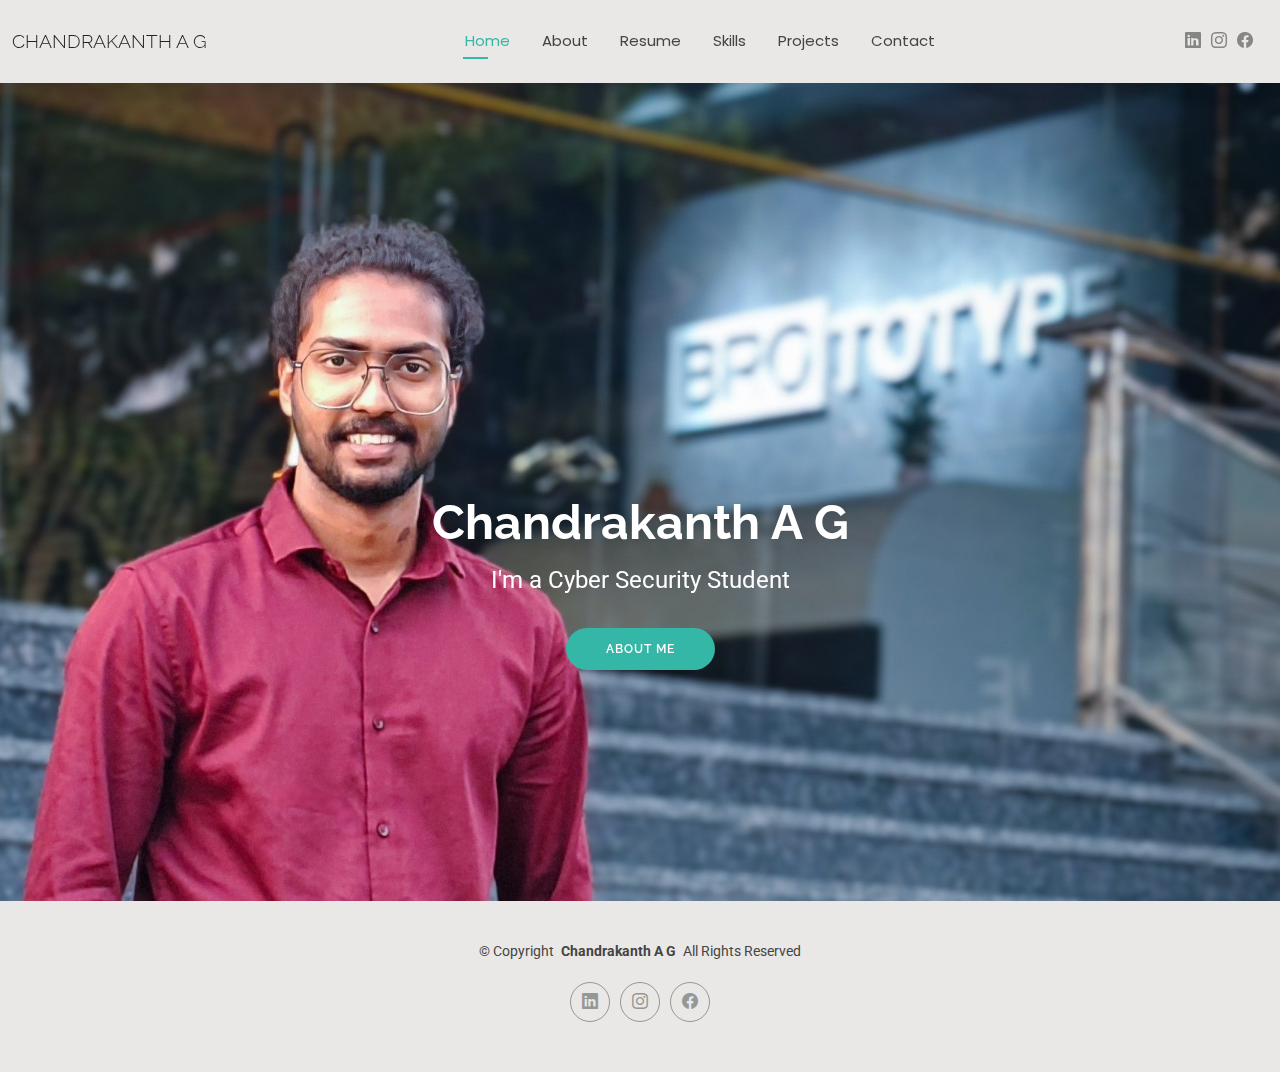
<file: index.html>
<!DOCTYPE html>
<html lang="en">

<head>
  <meta charset="utf-8">
  <meta content="width=device-width, initial-scale=1.0" name="viewport">
  <title>Chandrakanth A G</title>
  <meta name="description" content="">
  <meta name="keywords" content="">

  <!-- Favicons -->
  <link href="assets/img/favicon.png" rel="icon">
  <link href="assets/img/apple-touch-icon.png" rel="apple-touch-icon">

  <!-- Fonts -->
  <link href="https://fonts.googleapis.com" rel="preconnect">
  <link href="https://fonts.gstatic.com" rel="preconnect" crossorigin>
  <link href="https://fonts.googleapis.com/css2?family=Roboto:ital,wght@0,100;0,300;0,400;0,500;0,700;0,900;1,100;1,300;1,400;1,500;1,700;1,900&family=Poppins:ital,wght@0,100;0,200;0,300;0,400;0,500;0,600;0,700;0,800;0,900;1,100;1,200;1,300;1,400;1,500;1,600;1,700;1,800;1,900&family=Raleway:ital,wght@0,100;0,200;0,300;0,400;0,500;0,600;0,700;0,800;0,900;1,100;1,200;1,300;1,400;1,500;1,600;1,700;1,800;1,900&display=swap" rel="stylesheet">

  <!-- Vendor CSS Files -->
  <link href="assets/vendor/bootstrap/css/bootstrap.min.css" rel="stylesheet">
  <link href="assets/vendor/bootstrap-icons/bootstrap-icons.css" rel="stylesheet">
  <link href="assets/vendor/aos/aos.css" rel="stylesheet">
  <link href="assets/vendor/swiper/swiper-bundle.min.css" rel="stylesheet">
  <link href="assets/vendor/glightbox/css/glightbox.min.css" rel="stylesheet">

  <!-- Main CSS File -->
  <link href="assets/css/main.css" rel="stylesheet">

</head>

<body class="index-page">

  <header id="header" class="header d-flex align-items-center light-background sticky-top">
    <div class="container-fluid position-relative d-flex align-items-center justify-content-between">

      <a href="index.html" class="logo d-flex align-items-center me-auto me-xl-0">
        <!-- Uncomment the line below if you also wish to use an image logo -->
        <!-- <img src="assets/img/logo.png" alt=""> -->
        <h1 class="sitename">Chandrakanth A G</h1>
      </a>

      <nav id="navmenu" class="navmenu">
        <ul>
          <li><a href="index.html" class="active">Home</a></li>
          <li><a href="about.html">About</a></li>
          <li><a href="resume.html">Resume</a></li>
          <li><a href="Skills.html">Skills</a></li>
          <li><a href="Projects.html">Projects</a></li>         
          <li><a href="contact.html">Contact</a></li>
        </ul>
        <i class="mobile-nav-toggle d-xl-none bi bi-list"></i>
      </nav>

      <div class="header-social-links">
        <!--<a href=""><i class="bi bi-twitter-x"></i></a> -->
        <a href="http://www.linkedin.com/in/chandrakanth-a-g"><i class="bi bi-linkedin"></i></a>
        <a href="https://www.instagram.com/vspec_?igsh=YnV3cm5iaHcyaTg2"><i class="bi bi-instagram"></i></a>
        <a href="https://www.facebook.com/profile.php?id=100009277522802"><i class="bi bi-facebook"></i></a>
      </div>

    </div>
  </header>

  <main class="main">

    <!-- Hero Section -->
    <section id="hero" class="hero section">

      <img src="assets/img/Chandrakanth_1.jpg" alt="" data-aos="fade-in">

      <div class="container text-center" data-aos="zoom-out" data-aos-delay="100">
        <div class="row justify-content-center">
          <div class="col-lg-8 Homeface">
            <h2 style="color: white;">Chandrakanth A G</h2>
            <p style="color: white;">I'm a Cyber Security Student</p>
            <a href="about.html" class="btn-get-started">About Me</a>
          </div>
        </div>
      </div>

    </section><!-- /Hero Section -->

  </main>

  <footer id="footer" class="footer light-background">

    <div class="container">
      <div class="copyright text-center ">
        <p>© <span>Copyright</span> <strong class="px-1 sitename">Chandrakanth A G</strong> <span>All Rights Reserved<br></span></p>
      </div>
      <div class="social-links d-flex justify-content-center">
        <!--<a href=""><i class="bi bi-twitter-x"></i></a> -->
        <a href="http://www.linkedin.com/in/chandrakanth-a-g"><i class="bi bi-linkedin"></i></a>
        <a href="https://www.instagram.com/vspec_?igsh=YnV3cm5iaHcyaTg2"><i class="bi bi-instagram"></i></a>
        <a href="https://www.facebook.com/profile.php?id=100009277522802"><i class="bi bi-facebook"></i></a>
      </div>
      <div class="credits">
      </div>
    </div>

  </footer>

  <!-- Scroll Top -->
  <a href="#" id="scroll-top" class="scroll-top d-flex align-items-center justify-content-center"><i class="bi bi-arrow-up-short"></i></a>

  <!-- Preloader -->
  <div id="preloader"></div>

  <!-- Vendor JS Files -->
  <script src="assets/vendor/bootstrap/js/bootstrap.bundle.min.js"></script>
  <script src="assets/vendor/php-email-form/validate.js"></script>
  <script src="assets/vendor/aos/aos.js"></script>
  <script src="assets/vendor/waypoints/noframework.waypoints.js"></script>
  <script src="assets/vendor/purecounter/purecounter_vanilla.js"></script>
  <script src="assets/vendor/swiper/swiper-bundle.min.js"></script>
  <script src="assets/vendor/glightbox/js/glightbox.min.js"></script>
  <script src="assets/vendor/imagesloaded/imagesloaded.pkgd.min.js"></script>
  <script src="assets/vendor/isotope-layout/isotope.pkgd.min.js"></script>

  <!-- Main JS File -->
  <script src="assets/js/main.js"></script>

</body>

</html>
</file>
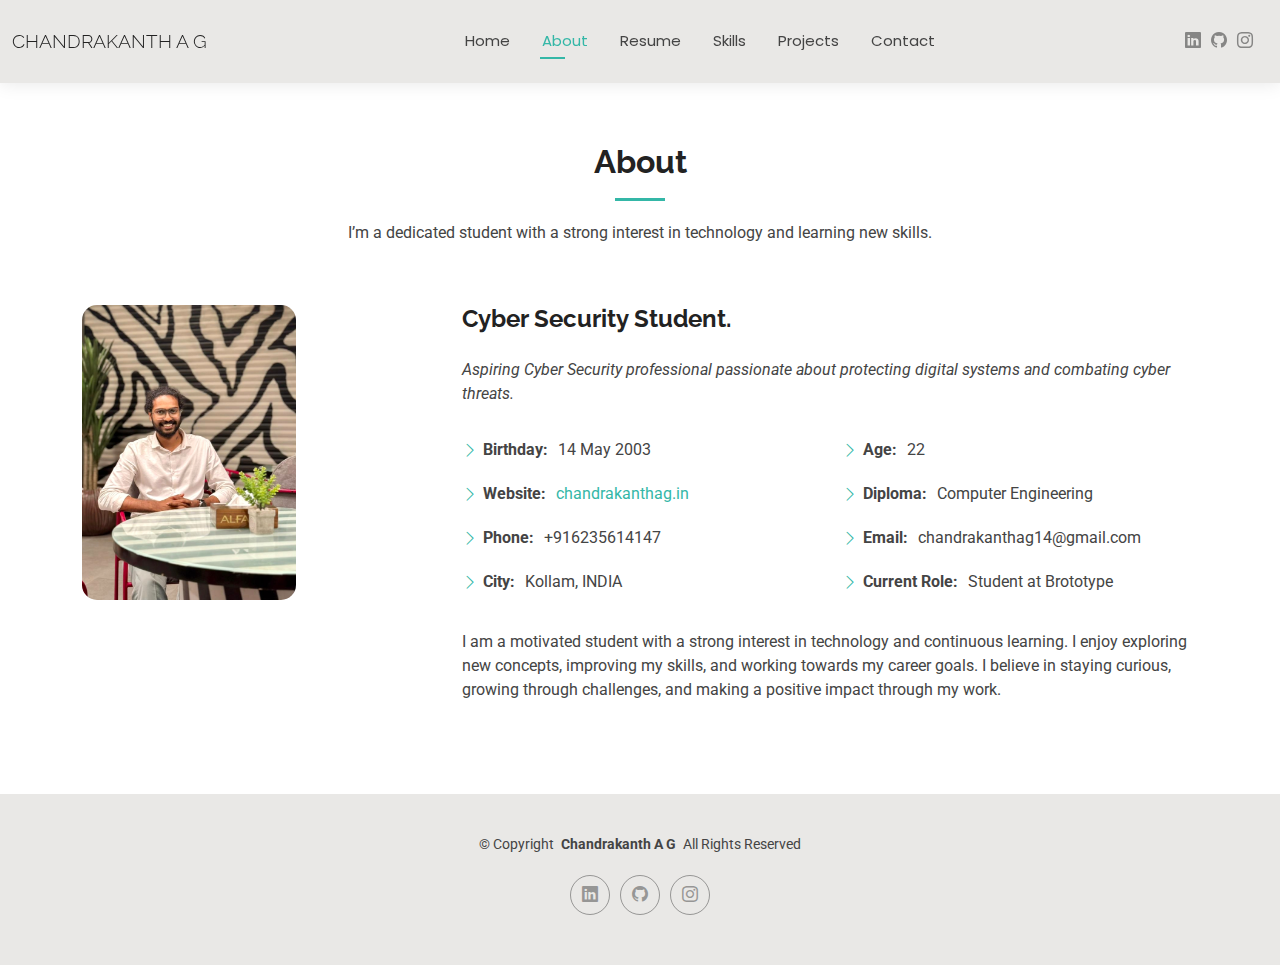
<file: about.html>
<!DOCTYPE html>
<html lang="en">

<head>
  <meta charset="utf-8">
  <meta content="width=device-width, initial-scale=1.0" name="viewport">
  <title>Chandrakanth A G</title>
  <meta name="description" content="">
  <meta name="keywords" content="">

  <!-- Favicons -->
  <link href="assets/img/favicon.png" rel="icon">
  <link href="assets/img/apple-touch-icon.png" rel="apple-touch-icon">

  <!-- Fonts -->
  <link href="https://fonts.googleapis.com" rel="preconnect">
  <link href="https://fonts.gstatic.com" rel="preconnect" crossorigin>
  <link href="https://fonts.googleapis.com/css2?family=Roboto:ital,wght@0,100;0,300;0,400;0,500;0,700;0,900;1,100;1,300;1,400;1,500;1,700;1,900&family=Poppins:ital,wght@0,100;0,200;0,300;0,400;0,500;0,600;0,700;0,800;0,900;1,100;1,200;1,300;1,400;1,500;1,600;1,700;1,800;1,900&family=Raleway:ital,wght@0,100;0,200;0,300;0,400;0,500;0,600;0,700;0,800;0,900;1,100;1,200;1,300;1,400;1,500;1,600;1,700;1,800;1,900&display=swap" rel="stylesheet">

  <!-- Vendor CSS Files -->
  <link href="assets/vendor/bootstrap/css/bootstrap.min.css" rel="stylesheet">
  <link href="assets/vendor/bootstrap-icons/bootstrap-icons.css" rel="stylesheet">
  <link href="assets/vendor/aos/aos.css" rel="stylesheet">
  <link href="assets/vendor/swiper/swiper-bundle.min.css" rel="stylesheet">
  <link href="assets/vendor/glightbox/css/glightbox.min.css" rel="stylesheet">

  <!-- Main CSS File -->
  <link href="assets/css/main.css" rel="stylesheet">

</head>

<body class="about-page">

  <header id="header" class="header d-flex align-items-center light-background sticky-top">
    <div class="container-fluid position-relative d-flex align-items-center justify-content-between">

      <a href="index.html" class="logo d-flex align-items-center me-auto me-xl-0">
        <!-- Uncomment the line below if you also wish to use an image logo -->
        <!-- <img src="assets/img/logo.png" alt=""> -->
        <h1 class="sitename">Chandrakanth A G</h1>
      </a>

      <nav id="navmenu" class="navmenu">
        <ul>
          <li><a href="index.html">Home</a></li>
          <li><a href="about.html" class="active">About</a></li>
          <li><a href="resume.html">Resume</a></li>
          <li><a href="Skills.html">Skills</a></li>
          <li><a href="Projects.html">Projects</a></li>
          
          <li><a href="contact.html">Contact</a></li>
        </ul>
        <i class="mobile-nav-toggle d-xl-none bi bi-list"></i>
      </nav>

      <div class="header-social-links">
       <!--<a href=""><i class="bi bi-twitter-x"></i></a> -->
        <a href="http://www.linkedin.com/in/chandrakanth-a-g"><i class="bi bi-linkedin"></i></a>
        <a href="https://github.com/chandrakanthag"><i class="bi bi-github"></i></a>
        <a href="https://www.instagram.com/vspec_?igsh=YnV3cm5iaHcyaTg2"><i class="bi bi-instagram"></i></a>
        <!--<a href="https://www.facebook.com/profile.php?id=100009277522802"><i class="bi bi-facebook"></i></a> -->
      </div>

    </div>
  </header>

  <main class="main">

    <!-- About Section -->
    <section id="about" class="about section">

      <!-- Section Title -->
      <div class="container section-title" data-aos="fade-up">
        <h2>About</h2>
        <p>I’m a dedicated student with a strong interest in technology and learning new skills.</p>
      </div><!-- End Section Title -->

      <div class="container" data-aos="fade-up" data-aos-delay="100">

        <div class="row gy-4 justify-content-center">
          <div class="col-lg-4">
            <img src="assets/img/Chandrakanth_2.jpg" class="img-fluid" alt="">
          </div>
          <div class="col-lg-8 content">
            <h2>Cyber Security Student.</h2>
            <p class="fst-italic py-3">
              Aspiring Cyber Security professional passionate about protecting digital systems and combating cyber threats.
            </p>
            <div class="row">
              <div class="col-lg-6">
                <ul>
                  <li><i class="bi bi-chevron-right"></i> <strong>Birthday:</strong> <span>14 May 2003</span></li>
                  <li><i class="bi bi-chevron-right"></i> <strong>Website:</strong> <span><a href="https://chandrakanthag.github.io/CHANDRAKANTH-A-G/index.html">chandrakanthag.in</a></span></li>
                  <li><i class="bi bi-chevron-right"></i> <strong>Phone:</strong> <span>+916235614147</span></li>
                  <li><i class="bi bi-chevron-right"></i> <strong>City:</strong> <span>Kollam, INDIA</span></li>
                </ul>
              </div>
              <div class="col-lg-6">
                <ul>
                  <li><i class="bi bi-chevron-right"></i> <strong>Age:</strong> <span>22</span></li>
                  <li><i class="bi bi-chevron-right"></i> <strong>Diploma:</strong> <span>Computer Engineering</span></li>
                  <li><i class="bi bi-chevron-right"></i> <strong>Email:</strong> <span>chandrakanthag14@gmail.com</span></li>
                  <li><i class="bi bi-chevron-right"></i> <strong>Current Role:</strong> <span>Student at Brototype</span></li>   
                </ul>
              </div>
            </div>
            <p class="py-3">
              I am a motivated student with a strong interest in technology and continuous learning. I enjoy exploring new concepts, improving my skills, and working towards my career goals. I believe in staying curious, growing through challenges, and making a positive impact through my work.
            </p>
          </div>
        </div>

      </div>

    </section><!-- /About Section -->

  </main>

  <footer id="footer" class="footer light-background">

    <div class="container">
      <div class="copyright text-center ">
        <p>© <span>Copyright</span> <strong class="px-1 sitename">Chandrakanth A G</strong> <span>All Rights Reserved<br></span></p>
      </div>
      <div class="social-links d-flex justify-content-center">
        <!--<a href=""><i class="bi bi-twitter-x"></i></a> -->
        <a href="http://www.linkedin.com/in/chandrakanth-a-g"><i class="bi bi-linkedin"></i></a>
        <a href="https://github.com/chandrakanthag"><i class="bi bi-github"></i></a>
        <a href="https://www.instagram.com/vspec_?igsh=YnV3cm5iaHcyaTg2"><i class="bi bi-instagram"></i></a>
        <!--<a href="https://www.facebook.com/profile.php?id=100009277522802"><i class="bi bi-facebook"></i></a> -->
      </div>
      <div class="credits">
      </div>
    </div>

  </footer>

  <!-- Scroll Top -->
  <a href="#" id="scroll-top" class="scroll-top d-flex align-items-center justify-content-center"><i class="bi bi-arrow-up-short"></i></a>

  <!-- Preloader -->
  <div id="preloader"></div>

  <!-- Vendor JS Files -->
  <script src="assets/vendor/bootstrap/js/bootstrap.bundle.min.js"></script>
  <script src="assets/vendor/php-email-form/validate.js"></script>
  <script src="assets/vendor/aos/aos.js"></script>
  <script src="assets/vendor/waypoints/noframework.waypoints.js"></script>
  <script src="assets/vendor/purecounter/purecounter_vanilla.js"></script>
  <script src="assets/vendor/swiper/swiper-bundle.min.js"></script>
  <script src="assets/vendor/glightbox/js/glightbox.min.js"></script>
  <script src="assets/vendor/imagesloaded/imagesloaded.pkgd.min.js"></script>
  <script src="assets/vendor/isotope-layout/isotope.pkgd.min.js"></script>

  <!-- Main JS File -->
  <script src="assets/js/main.js"></script>

</body>

</html>
</file>
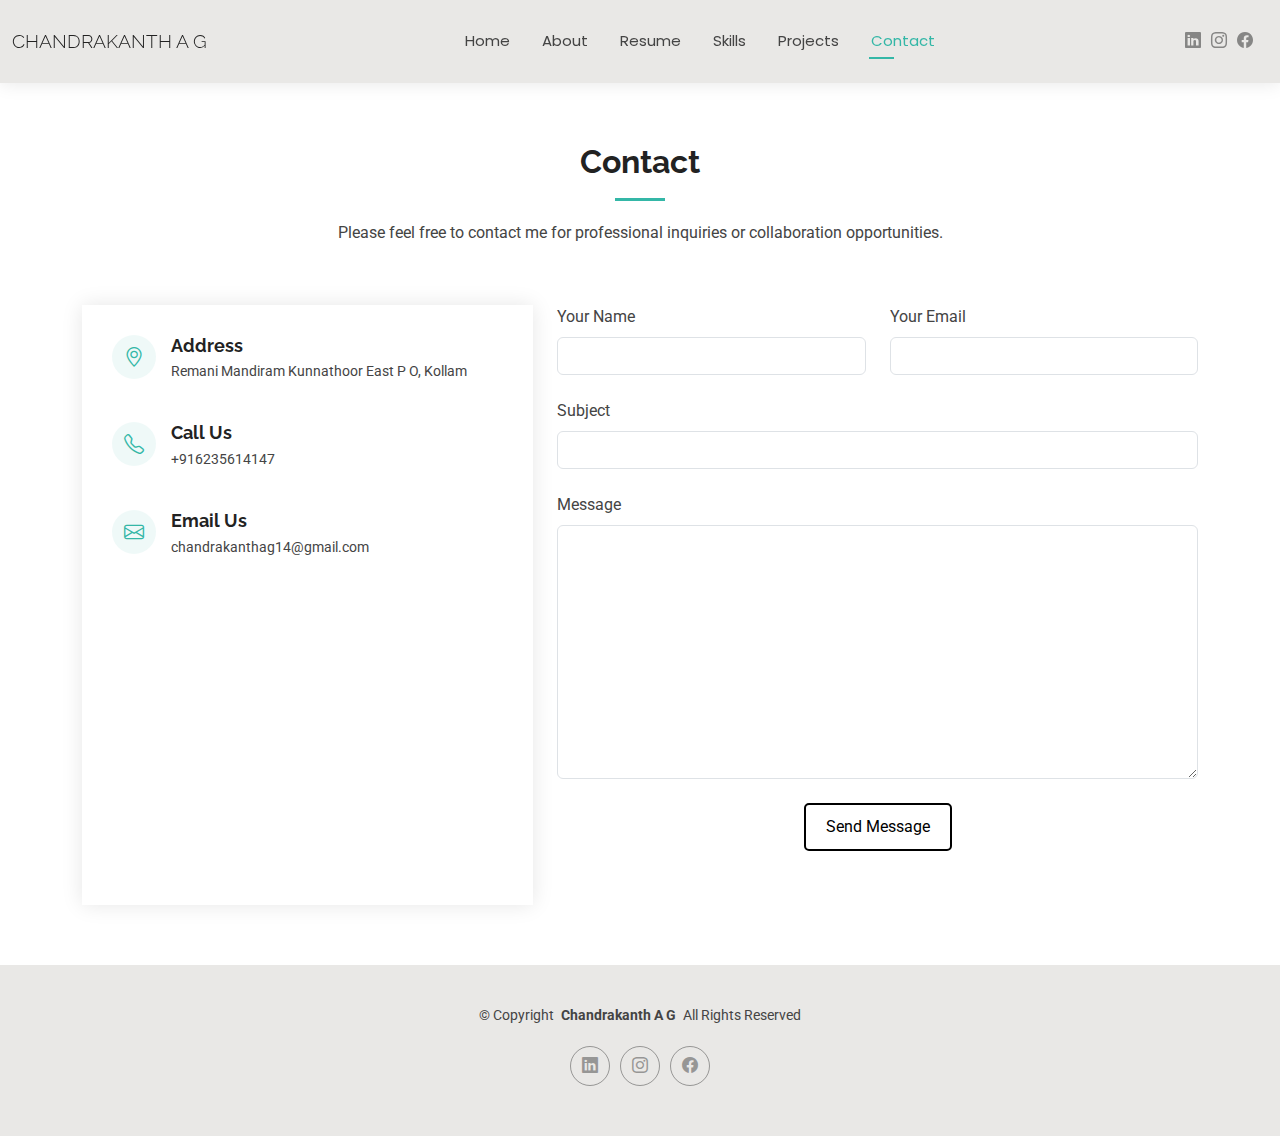
<file: contact.html>
<!DOCTYPE html>
<html lang="en">

<head>
  <meta charset="utf-8">
  <meta content="width=device-width, initial-scale=1.0" name="viewport">
  <title>Chandrakanth A G</title>
  <meta name="description" content="">
  <meta name="keywords" content="">

  <!-- Favicons -->
  <link href="assets/img/favicon.png" rel="icon">
  <link href="assets/img/apple-touch-icon.png" rel="apple-touch-icon">

  <!-- Fonts -->
  <link href="https://fonts.googleapis.com" rel="preconnect">
  <link href="https://fonts.gstatic.com" rel="preconnect" crossorigin>
  <link href="https://fonts.googleapis.com/css2?family=Roboto:ital,wght@0,100;0,300;0,400;0,500;0,700;0,900;1,100;1,300;1,400;1,500;1,700;1,900&family=Poppins:ital,wght@0,100;0,200;0,300;0,400;0,500;0,600;0,700;0,800;0,900;1,100;1,200;1,300;1,400;1,500;1,600;1,700;1,800;1,900&family=Raleway:ital,wght@0,100;0,200;0,300;0,400;0,500;0,600;0,700;0,800;0,900;1,100;1,200;1,300;1,400;1,500;1,600;1,700;1,800;1,900&display=swap" rel="stylesheet">

  <!-- Vendor CSS Files -->
  <link href="assets/vendor/bootstrap/css/bootstrap.min.css" rel="stylesheet">
  <link href="assets/vendor/bootstrap-icons/bootstrap-icons.css" rel="stylesheet">
  <link href="assets/vendor/aos/aos.css" rel="stylesheet">
  <link href="assets/vendor/swiper/swiper-bundle.min.css" rel="stylesheet">
  <link href="assets/vendor/glightbox/css/glightbox.min.css" rel="stylesheet">

  <!-- Main CSS File -->
  <link href="assets/css/main.css" rel="stylesheet">

</head>

<body class="contact-page">

  <header id="header" class="header d-flex align-items-center light-background sticky-top">
    <div class="container-fluid position-relative d-flex align-items-center justify-content-between">

      <a href="index.html" class="logo d-flex align-items-center me-auto me-xl-0">
        <!-- Uncomment the line below if you also wish to use an image logo -->
        <!-- <img src="assets/img/logo.png" alt=""> -->
        <h1 class="sitename">Chandrakanth A G</h1>
      </a>

      <nav id="navmenu" class="navmenu">
        <ul>
          <li><a href="index.html">Home</a></li>
          <li><a href="about.html">About</a></li>
          <li><a href="resume.html">Resume</a></li>
          <li><a href="Skills.html">Skills</a></li>
          <li><a href="Projects.html">Projects</a></li>
          
          <li><a href="contact.html" class="active">Contact</a></li>
        </ul>
        <i class="mobile-nav-toggle d-xl-none bi bi-list"></i>
      </nav>

      <div class="header-social-links">
       <!--<a href=""><i class="bi bi-twitter-x"></i></a> -->
        <a href="http://www.linkedin.com/in/chandrakanth-a-g"><i class="bi bi-linkedin"></i></a>
        <a href="https://www.instagram.com/vspec_?igsh=YnV3cm5iaHcyaTg2"><i class="bi bi-instagram"></i></a>
        <a href="https://www.facebook.com/profile.php?id=100009277522802"><i class="bi bi-facebook"></i></a>
      </div>

    </div>
  </header>

  <main class="main">

    <!-- Contact Section -->
    <section id="contact" class="contact section">

      <!-- Section Title -->
      <div class="container section-title" data-aos="fade-up">
        <h2>Contact</h2>
        <p>Please feel free to contact me for professional inquiries or collaboration opportunities.</p>
      </div><!-- End Section Title -->

      <div class="container" data-aos="fade-up" data-aos-delay="100">

        <div class="row gy-4">

          <div class="col-lg-5">

            <div class="info-wrap">
              <div class="info-item d-flex" data-aos="fade-up" data-aos-delay="200">
                <i class="bi bi-geo-alt flex-shrink-0"></i>
                <div>
                  <h3>Address</h3>
                  <p>Remani Mandiram Kunnathoor East P O, Kollam</p>
                </div>
              </div><!-- End Info Item -->

              <div class="info-item d-flex" data-aos="fade-up" data-aos-delay="300">
                <i class="bi bi-telephone flex-shrink-0"></i>
                <div>
                  <h3>Call Us</h3>
                  <p>+916235614147</p>
                </div>
              </div><!-- End Info Item -->

              <div class="info-item d-flex" data-aos="fade-up" data-aos-delay="400">
                <i class="bi bi-envelope flex-shrink-0"></i>
                <div>
                  <h3>Email Us</h3>
                  <p>chandrakanthag14@gmail.com</p>
                </div>
              </div><!-- End Info Item -->


              <iframe src="https://www.google.com/maps/embed?pb=!1m18!1m12!1m3!1d985.0103539861692!2d76.6710635769297!3d9.059986897624453!2m3!1f0!2f0!3f0!3m2!1i1024!2i768!4f13.1!3m3!1m2!1s0x3b060f006abf737d%3A0x350be62d0cdad773!2sNediyavila%20Junction!5e0!3m2!1sen!2sus!4v1759591556124!5m2!1sen!2sus" frameborder="0" style="border:0; width: 100%; height: 270px;" allowfullscreen="" loading="lazy" referrerpolicy="no-referrer-when-downgrade"></iframe>
            </div>
          </div>

          <div class="col-lg-7">
  <!-- end --><form action="https://formspree.io/f/mrbylqdo" method="POST" data-aos="fade-up" data-aos-delay="200">
  <div class="row gy-4">

    <div class="col-md-6">
      <label for="name-field" class="pb-2">Your Name</label>
      <input type="text" name="name" id="name-field" class="form-control" required pattern=".*\S+.*">
    </div>

    <div class="col-md-6">
      <label for="email-field" class="pb-2">Your Email</label>
      <input type="email" class="form-control" name="email" id="email-field" required="">
    </div>

    <div class="col-md-12">
      <label for="subject-field" class="pb-2">Subject</label>
      <input type="text" class="form-control" name="subject" id="message-field" required="">
    </div>

    <div class="col-md-12">
      <label for="message-field" class="pb-2">Message</label>
      <textarea class="form-control" name="message" rows="10" id="message-field" required=""></textarea>
    </div>

    <div class="col-md-12 text-center">
      <button class="Esent" type="submit">Send Message</button>
    </div>

  </div>
</form>

<!-- end -->  </div><!-- end -->

        </div>

      </div>

    </section><!-- /Contact Section -->

  </main>

  <footer id="footer" class="footer light-background">

    <div class="container">
      <div class="copyright text-center ">
        <p>© <span>Copyright</span> <strong class="px-1 sitename">Chandrakanth A G</strong> <span>All Rights Reserved<br></span></p>
      </div>
      <div class="social-links d-flex justify-content-center">
        <!--<a href=""><i class="bi bi-twitter-x"></i></a> -->
        <a href="http://www.linkedin.com/in/chandrakanth-a-g"><i class="bi bi-linkedin"></i></a>
        <a href="https://www.instagram.com/vspec_?igsh=YnV3cm5iaHcyaTg2"><i class="bi bi-instagram"></i></a>
        <a href="https://www.facebook.com/profile.php?id=100009277522802"><i class="bi bi-facebook"></i></a>
      </div>
      <div class="credits">
      </div>
    </div>

  </footer>

  <!-- Scroll Top -->
  <a href="#" id="scroll-top" class="scroll-top d-flex align-items-center justify-content-center"><i class="bi bi-arrow-up-short"></i></a>

  <!-- Preloader -->
  <div id="preloader"></div>

  <!-- Vendor JS Files -->
  <script src="assets/vendor/bootstrap/js/bootstrap.bundle.min.js"></script>
  <script src="assets/vendor/php-email-form/validate.js"></script>
  <script src="assets/vendor/aos/aos.js"></script>
  <script src="assets/vendor/waypoints/noframework.waypoints.js"></script>
  <script src="assets/vendor/purecounter/purecounter_vanilla.js"></script>
  <script src="assets/vendor/swiper/swiper-bundle.min.js"></script>
  <script src="assets/vendor/glightbox/js/glightbox.min.js"></script>
  <script src="assets/vendor/imagesloaded/imagesloaded.pkgd.min.js"></script>
  <script src="assets/vendor/isotope-layout/isotope.pkgd.min.js"></script>

  <!-- Main JS File -->
  <script src="assets/js/main.js"></script>

</body>

</html>
</file>
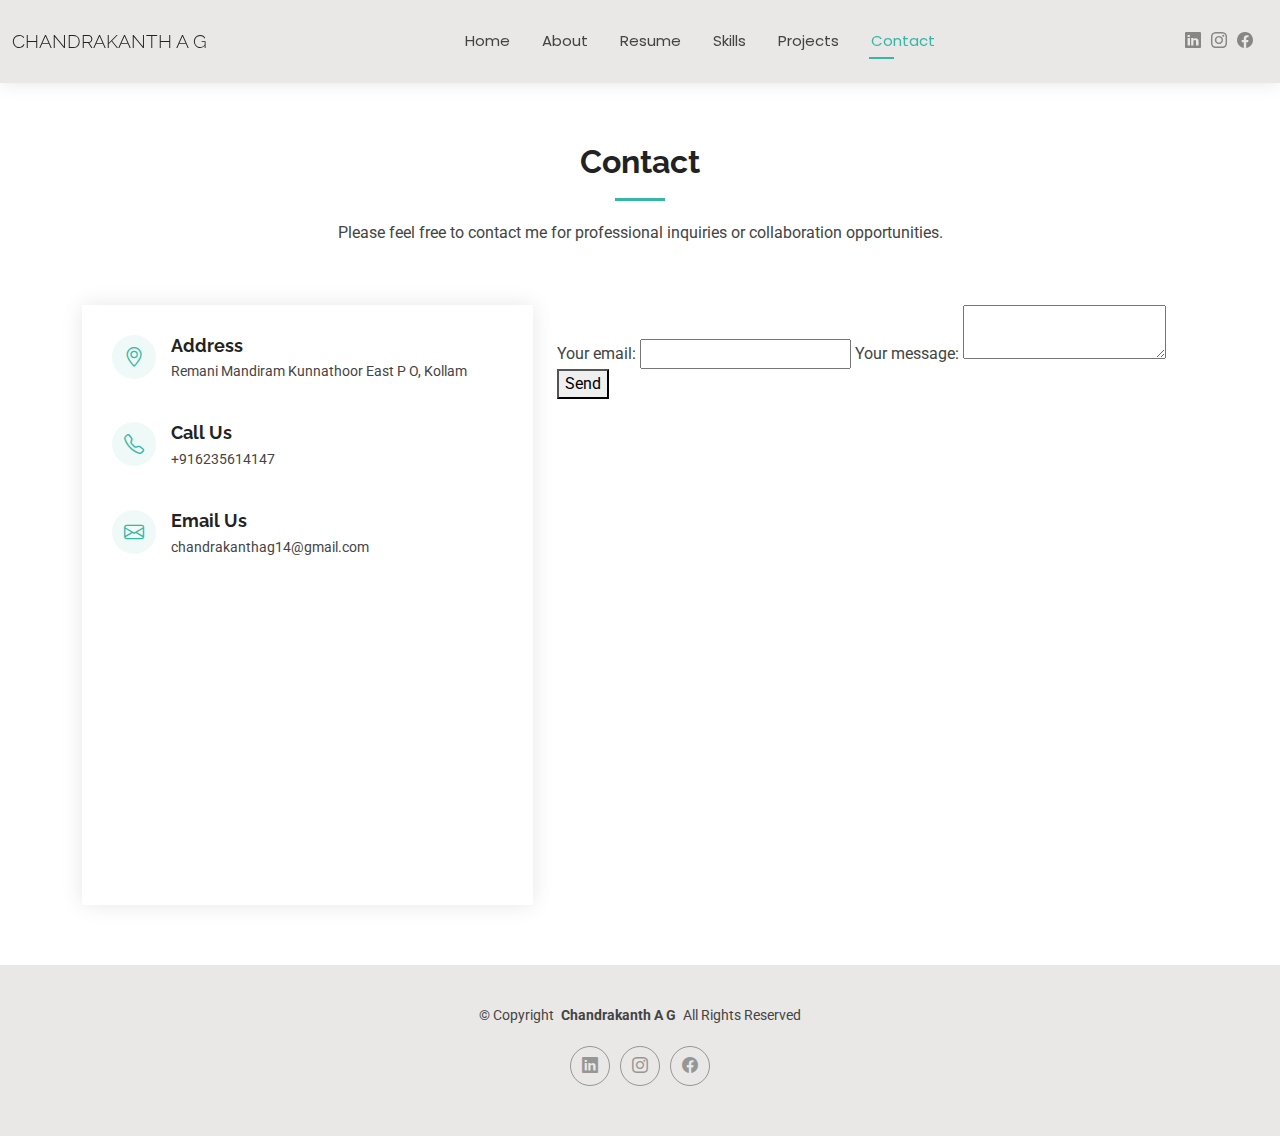
<file: portfolio-detailss.html>
<!DOCTYPE html>
<html lang="en">

<head>
  <meta charset="utf-8">
  <meta content="width=device-width, initial-scale=1.0" name="viewport">
  <title>Chandrakanth A G</title>
  <meta name="description" content="">
  <meta name="keywords" content="">

  <!-- Favicons -->
  <link href="assets/img/favicon.png" rel="icon">
  <link href="assets/img/apple-touch-icon.png" rel="apple-touch-icon">

  <!-- Fonts -->
  <link href="https://fonts.googleapis.com" rel="preconnect">
  <link href="https://fonts.gstatic.com" rel="preconnect" crossorigin>
  <link href="https://fonts.googleapis.com/css2?family=Roboto:ital,wght@0,100;0,300;0,400;0,500;0,700;0,900;1,100;1,300;1,400;1,500;1,700;1,900&family=Poppins:ital,wght@0,100;0,200;0,300;0,400;0,500;0,600;0,700;0,800;0,900;1,100;1,200;1,300;1,400;1,500;1,600;1,700;1,800;1,900&family=Raleway:ital,wght@0,100;0,200;0,300;0,400;0,500;0,600;0,700;0,800;0,900;1,100;1,200;1,300;1,400;1,500;1,600;1,700;1,800;1,900&display=swap" rel="stylesheet">

  <!-- Vendor CSS Files -->
  <link href="assets/vendor/bootstrap/css/bootstrap.min.css" rel="stylesheet">
  <link href="assets/vendor/bootstrap-icons/bootstrap-icons.css" rel="stylesheet">
  <link href="assets/vendor/aos/aos.css" rel="stylesheet">
  <link href="assets/vendor/swiper/swiper-bundle.min.css" rel="stylesheet">
  <link href="assets/vendor/glightbox/css/glightbox.min.css" rel="stylesheet">

  <!-- Main CSS File -->
  <link href="assets/css/main.css" rel="stylesheet">

</head>

<body class="contact-page">

  <header id="header" class="header d-flex align-items-center light-background sticky-top">
    <div class="container-fluid position-relative d-flex align-items-center justify-content-between">

      <a href="index.html" class="logo d-flex align-items-center me-auto me-xl-0">
        <!-- Uncomment the line below if you also wish to use an image logo -->
        <!-- <img src="assets/img/logo.png" alt=""> -->
        <h1 class="sitename">Chandrakanth A G</h1>
      </a>

      <nav id="navmenu" class="navmenu">
        <ul>
          <li><a href="index.html">Home</a></li>
          <li><a href="about.html">About</a></li>
          <li><a href="resume.html">Resume</a></li>
          <li><a href="Skills.html">Skills</a></li>
          <li><a href="Projects.html">Projects</a></li>
          
          <li><a href="contact.html" class="active">Contact</a></li>
        </ul>
        <i class="mobile-nav-toggle d-xl-none bi bi-list"></i>
      </nav>

      <div class="header-social-links">
       <!--<a href=""><i class="bi bi-twitter-x"></i></a> -->
        <a href="http://www.linkedin.com/in/chandrakanth-a-g"><i class="bi bi-linkedin"></i></a>
        <a href="https://www.instagram.com/vspec_?igsh=YnV3cm5iaHcyaTg2"><i class="bi bi-instagram"></i></a>
        <a href="https://www.facebook.com/profile.php?id=100009277522802"><i class="bi bi-facebook"></i></a>
      </div>

    </div>
  </header>

  <main class="main">

    <!-- Contact Section -->
    <section id="contact" class="contact section">

      <!-- Section Title -->
      <div class="container section-title" data-aos="fade-up">
        <h2>Contact</h2>
        <p>Please feel free to contact me for professional inquiries or collaboration opportunities.</p>
      </div><!-- End Section Title -->

      <div class="container" data-aos="fade-up" data-aos-delay="100">

        <div class="row gy-4">

          <div class="col-lg-5">

            <div class="info-wrap">
              <div class="info-item d-flex" data-aos="fade-up" data-aos-delay="200">
                <i class="bi bi-geo-alt flex-shrink-0"></i>
                <div>
                  <h3>Address</h3>
                  <p>Remani Mandiram Kunnathoor East P O, Kollam</p>
                </div>
              </div><!-- End Info Item -->

              <div class="info-item d-flex" data-aos="fade-up" data-aos-delay="300">
                <i class="bi bi-telephone flex-shrink-0"></i>
                <div>
                  <h3>Call Us</h3>
                  <p>+916235614147</p>
                </div>
              </div><!-- End Info Item -->

              <div class="info-item d-flex" data-aos="fade-up" data-aos-delay="400">
                <i class="bi bi-envelope flex-shrink-0"></i>
                <div>
                  <h3>Email Us</h3>
                  <p>chandrakanthag14@gmail.com</p>
                </div>
              </div><!-- End Info Item -->


              <iframe src="https://www.google.com/maps/embed?pb=!1m18!1m12!1m3!1d985.0103539861692!2d76.6710635769297!3d9.059986897624453!2m3!1f0!2f0!3f0!3m2!1i1024!2i768!4f13.1!3m3!1m2!1s0x3b060f006abf737d%3A0x350be62d0cdad773!2sNediyavila%20Junction!5e0!3m2!1sen!2sus!4v1759591556124!5m2!1sen!2sus" frameborder="0" style="border:0; width: 100%; height: 270px;" allowfullscreen="" loading="lazy" referrerpolicy="no-referrer-when-downgrade"></iframe>
            </div>
          </div>

          <div class="col-lg-7">
            <form
  action="https://formspree.io/f/mrbylqdo"
  method="POST"
>
  <label>
    Your email:
    <input type="email" name="email">
  </label>
  <label>
    Your message:
    <textarea name="message"></textarea>
  </label>
  <!-- your other form fields go here -->
  <button type="submit">Send</button>
</form>
          </div><!-- End Contact Form -->

        </div>

      </div>

    </section><!-- /Contact Section -->

  </main>

  <footer id="footer" class="footer light-background">

    <div class="container">
      <div class="copyright text-center ">
        <p>© <span>Copyright</span> <strong class="px-1 sitename">Chandrakanth A G</strong> <span>All Rights Reserved<br></span></p>
      </div>
      <div class="social-links d-flex justify-content-center">
        <!--<a href=""><i class="bi bi-twitter-x"></i></a> -->
        <a href="http://www.linkedin.com/in/chandrakanth-a-g"><i class="bi bi-linkedin"></i></a>
        <a href="https://www.instagram.com/vspec_?igsh=YnV3cm5iaHcyaTg2"><i class="bi bi-instagram"></i></a>
        <a href="https://www.facebook.com/profile.php?id=100009277522802"><i class="bi bi-facebook"></i></a>
      </div>
      <div class="credits">
      </div>
    </div>

  </footer>

  <!-- Scroll Top -->
  <a href="#" id="scroll-top" class="scroll-top d-flex align-items-center justify-content-center"><i class="bi bi-arrow-up-short"></i></a>

  <!-- Preloader -->
  <div id="preloader"></div>

  <!-- Vendor JS Files -->
  <script src="assets/vendor/bootstrap/js/bootstrap.bundle.min.js"></script>
  <script src="assets/vendor/php-email-form/validate.js"></script>
  <script src="assets/vendor/aos/aos.js"></script>
  <script src="assets/vendor/waypoints/noframework.waypoints.js"></script>
  <script src="assets/vendor/purecounter/purecounter_vanilla.js"></script>
  <script src="assets/vendor/swiper/swiper-bundle.min.js"></script>
  <script src="assets/vendor/glightbox/js/glightbox.min.js"></script>
  <script src="assets/vendor/imagesloaded/imagesloaded.pkgd.min.js"></script>
  <script src="assets/vendor/isotope-layout/isotope.pkgd.min.js"></script>

  <!-- Main JS File -->
  <script src="assets/js/main.js"></script>

</body>

</html>
</file>
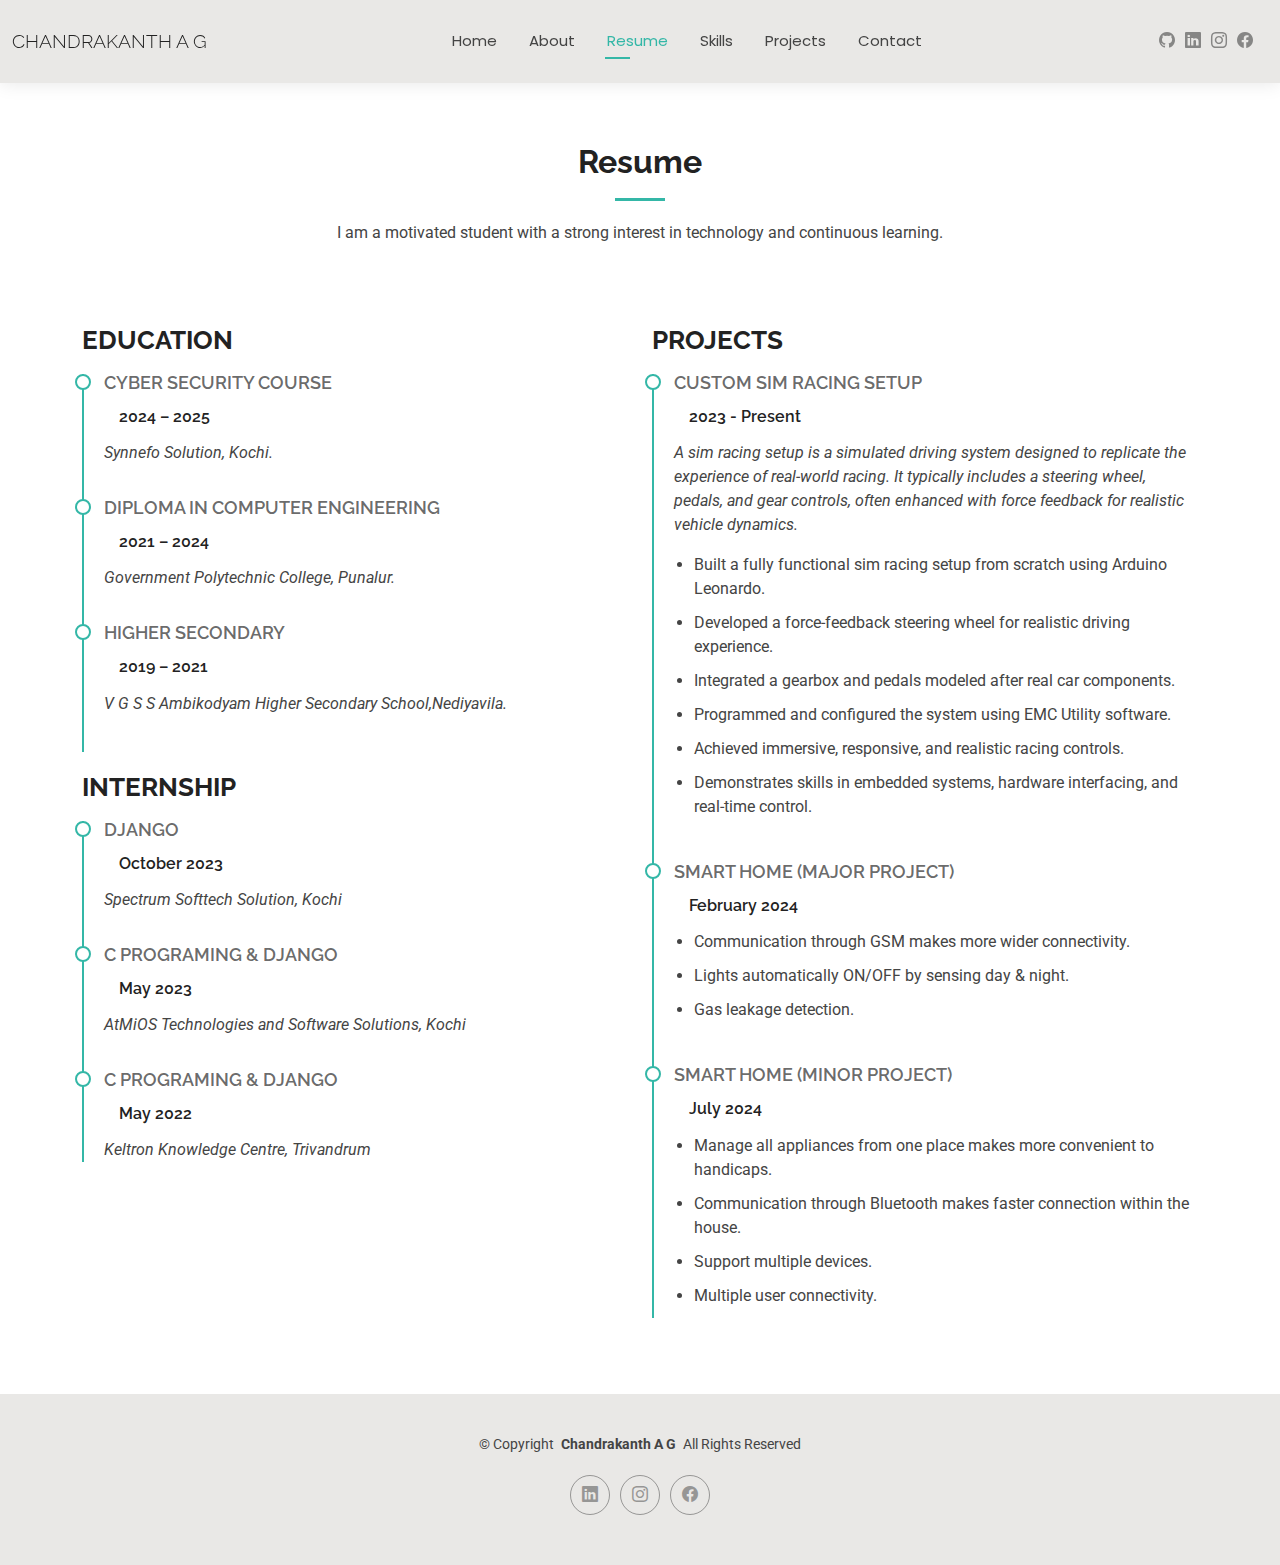
<file: resume.html>
<!DOCTYPE html>
<html lang="en">

<head>
  <meta charset="utf-8">
  <meta content="width=device-width, initial-scale=1.0" name="viewport">
  <title>Chandrakanth A G</title>
  <meta name="description" content="">
  <meta name="keywords" content="">

  <!-- Favicons -->
  <link href="assets/img/favicon.png" rel="icon">
  <link href="assets/img/apple-touch-icon.png" rel="apple-touch-icon">

  <!-- Fonts -->
  <link href="https://fonts.googleapis.com" rel="preconnect">
  <link href="https://fonts.gstatic.com" rel="preconnect" crossorigin>
  <link href="https://fonts.googleapis.com/css2?family=Roboto:ital,wght@0,100;0,300;0,400;0,500;0,700;0,900;1,100;1,300;1,400;1,500;1,700;1,900&family=Poppins:ital,wght@0,100;0,200;0,300;0,400;0,500;0,600;0,700;0,800;0,900;1,100;1,200;1,300;1,400;1,500;1,600;1,700;1,800;1,900&family=Raleway:ital,wght@0,100;0,200;0,300;0,400;0,500;0,600;0,700;0,800;0,900;1,100;1,200;1,300;1,400;1,500;1,600;1,700;1,800;1,900&display=swap" rel="stylesheet">

  <!-- Vendor CSS Files -->
  <link href="assets/vendor/bootstrap/css/bootstrap.min.css" rel="stylesheet">
  <link href="assets/vendor/bootstrap-icons/bootstrap-icons.css" rel="stylesheet">
  <link href="assets/vendor/aos/aos.css" rel="stylesheet">
  <link href="assets/vendor/swiper/swiper-bundle.min.css" rel="stylesheet">
  <link href="assets/vendor/glightbox/css/glightbox.min.css" rel="stylesheet">

  <!-- Main CSS File -->
  <link href="assets/css/main.css" rel="stylesheet">

</head>

<body class="resume-page">

  <header id="header" class="header d-flex align-items-center light-background sticky-top">
    <div class="container-fluid position-relative d-flex align-items-center justify-content-between">

      <a href="index.html" class="logo d-flex align-items-center me-auto me-xl-0">
        <!-- Uncomment the line below if you also wish to use an image logo -->
        <!-- <img src="assets/img/logo.png" alt=""> -->
        <h1 class="sitename">Chandrakanth A G</h1>
      </a>

      <nav id="navmenu" class="navmenu">
        <ul>
          <li><a href="index.html">Home</a></li>
          <li><a href="about.html">About</a></li>
          <li><a href="resume.html" class="active">Resume</a></li>
          <li><a href="Skills.html">Skills</a></li>
          <li><a href="Projects.html">Projects</a></li>
          
          <li><a href="contact.html">Contact</a></li>
        </ul>
        <i class="mobile-nav-toggle d-xl-none bi bi-list"></i>
      </nav>

      <div class="header-social-links">
        <!--<a href=""><i class="bi bi-twitter-x"></i></a> -->
        <a href="https://github.com/chandrakanthag"><i class="bi bi-github"></i></a>
        <a href="http://www.linkedin.com/in/chandrakanth-a-g"><i class="bi bi-linkedin"></i></a>
        <a href="https://www.instagram.com/vspec_?igsh=YnV3cm5iaHcyaTg2"><i class="bi bi-instagram"></i></a>
        <a href="https://www.facebook.com/profile.php?id=100009277522802"><i class="bi bi-facebook"></i></a>
      </div>

    </div>
  </header>

  <main class="main">

    <!-- Resume Section -->
    <section id="resume" class="resume section">

      <!-- Section Title -->
      <div class="container section-title" data-aos="fade-up">
        <h2>Resume</h2>
        <p>I am a motivated student with a strong interest in technology and continuous learning.</p>
      </div><!-- End Section Title -->

      <div class="container">

        <div class="row">

          <div class="col-lg-6" data-aos="fade-up" data-aos-delay="100">
            <h3 class="resume-title">EDUCATION</h3>

            <div class="resume-item">
              <h4>Cyber Security Course</h4>
              <h5>2024 – 2025</h5>
              <p><em>Synnefo Solution, Kochi.</em></p>
            </div><!-- Edn Resume Item -->

            <div class="resume-item">
              <h4>Diploma in Computer Engineering</h4>
              <h5>2021 – 2024</h5>
              <p><em>Government Polytechnic College, Punalur.</em></p>
            </div><!-- Edn Resume Item -->

            <div class="resume-item">
              <h4>Higher Secondary</h4>
              <h5>2019 – 2021</h5>
              <p><em>V G S S Ambikodyam Higher Secondary School,Nediyavila.</em></p>
            </div><!-- Edn Resume Item -->

            <h3 class="resume-title">INTERNSHIP</h3>
            
            <div class="resume-item">
              <h4>Django</h4>
              <h5>October 2023</h5>
              <p><em>Spectrum Softtech Solution, Kochi</em></p>
            </div><!-- Edn Resume Item -->

            <div class="resume-item">
              <h4>C Programing &amp; Django</h4>
              <h5>May 2023</h5>
              <p><em>AtMiOS Technologies and Software Solutions, Kochi</em></p>
            </div><!-- Edn Resume Item -->

             <div class="resume-item">
              <h4>C Programing &amp; Django</h4>
              <h5>May 2022</h5>
              <p><em>Keltron Knowledge Centre, Trivandrum</em></p>
            </div><!-- Edn Resume Item -->

          </div>

          <div class="col-lg-6" data-aos="fade-up" data-aos-delay="200">
            <h3 class="resume-title">PROJECTS</h3>

            <div class="resume-item">
              <h4>Custom Sim Racing Setup</h4>
              <h5>2023 - Present</h5>
              <p><i>A sim racing setup is a simulated driving system designed to replicate the experience of real-world racing. It typically includes a steering wheel, pedals, and gear controls, often enhanced with force feedback for realistic vehicle dynamics.</i></p>
              <ul>
                <li>Built a fully functional sim racing setup from scratch using Arduino Leonardo.</li>
                <li>Developed a force-feedback steering wheel for realistic driving experience.</li>
                <li>Integrated a gearbox and pedals modeled after real car components.</li>
                <li>Programmed and configured the system using EMC Utility software.</li>
                <li>Achieved immersive, responsive, and realistic racing controls.</li>
                <li>Demonstrates skills in embedded systems, hardware interfacing, and real-time control.</li>
              </ul>
            </div><!-- Edn Resume Item -->

            <div class="resume-item">
              <h4>Smart Home (Major Project)</h4>
              <h5>February 2024</h5>
              <ul>
                <li> Communication through GSM makes more wider connectivity. </li>
                <li>Lights automatically ON/OFF by sensing day & night.</li>
                <li>Gas leakage detection.</li>
              </ul>
            </div><!-- Edn Resume Item -->

            <div class="resume-item">
              <h4>Smart Home (Minor Project)</h4>
              <h5>July 2024</h5>
              <ul>
                <li>Manage all appliances from one place makes more convenient to handicaps.</li>
                <li>Communication through Bluetooth makes faster connection within the house.</li>
                <li>Support multiple devices.</li>
                <li>Multiple user connectivity.</li>
              </ul>
            </div><!-- Edn Resume Item -->


          </div>

        </div>

      </div>

    </section><!-- /Resume Section -->

  </main>

  <footer id="footer" class="footer light-background">

    <div class="container">
      <div class="copyright text-center ">
        <p>© <span>Copyright</span> <strong class="px-1 sitename">Chandrakanth A G</strong> <span>All Rights Reserved<br></span></p>
      </div>
      <div class="social-links d-flex justify-content-center">
        <!--<a href=""><i class="bi bi-twitter-x"></i></a> -->
        <a href="http://www.linkedin.com/in/chandrakanth-a-g"><i class="bi bi-linkedin"></i></a>
        <a href="https://www.instagram.com/vspec_?igsh=YnV3cm5iaHcyaTg2"><i class="bi bi-instagram"></i></a>
        <a href="https://www.facebook.com/profile.php?id=100009277522802"><i class="bi bi-facebook"></i></a>
      </div>
      <div class="credits">
      </div>
    </div>

  </footer>

  <!-- Scroll Top -->
  <a href="#" id="scroll-top" class="scroll-top d-flex align-items-center justify-content-center"><i class="bi bi-arrow-up-short"></i></a>

  <!-- Preloader -->
  <div id="preloader"></div>

  <!-- Vendor JS Files -->
  <script src="assets/vendor/bootstrap/js/bootstrap.bundle.min.js"></script>
  <script src="assets/vendor/php-email-form/validate.js"></script>
  <script src="assets/vendor/aos/aos.js"></script>
  <script src="assets/vendor/waypoints/noframework.waypoints.js"></script>
  <script src="assets/vendor/purecounter/purecounter_vanilla.js"></script>
  <script src="assets/vendor/swiper/swiper-bundle.min.js"></script>
  <script src="assets/vendor/glightbox/js/glightbox.min.js"></script>
  <script src="assets/vendor/imagesloaded/imagesloaded.pkgd.min.js"></script>
  <script src="assets/vendor/isotope-layout/isotope.pkgd.min.js"></script>

  <!-- Main JS File -->
  <script src="assets/js/main.js"></script>

</body>

</html>
</file>
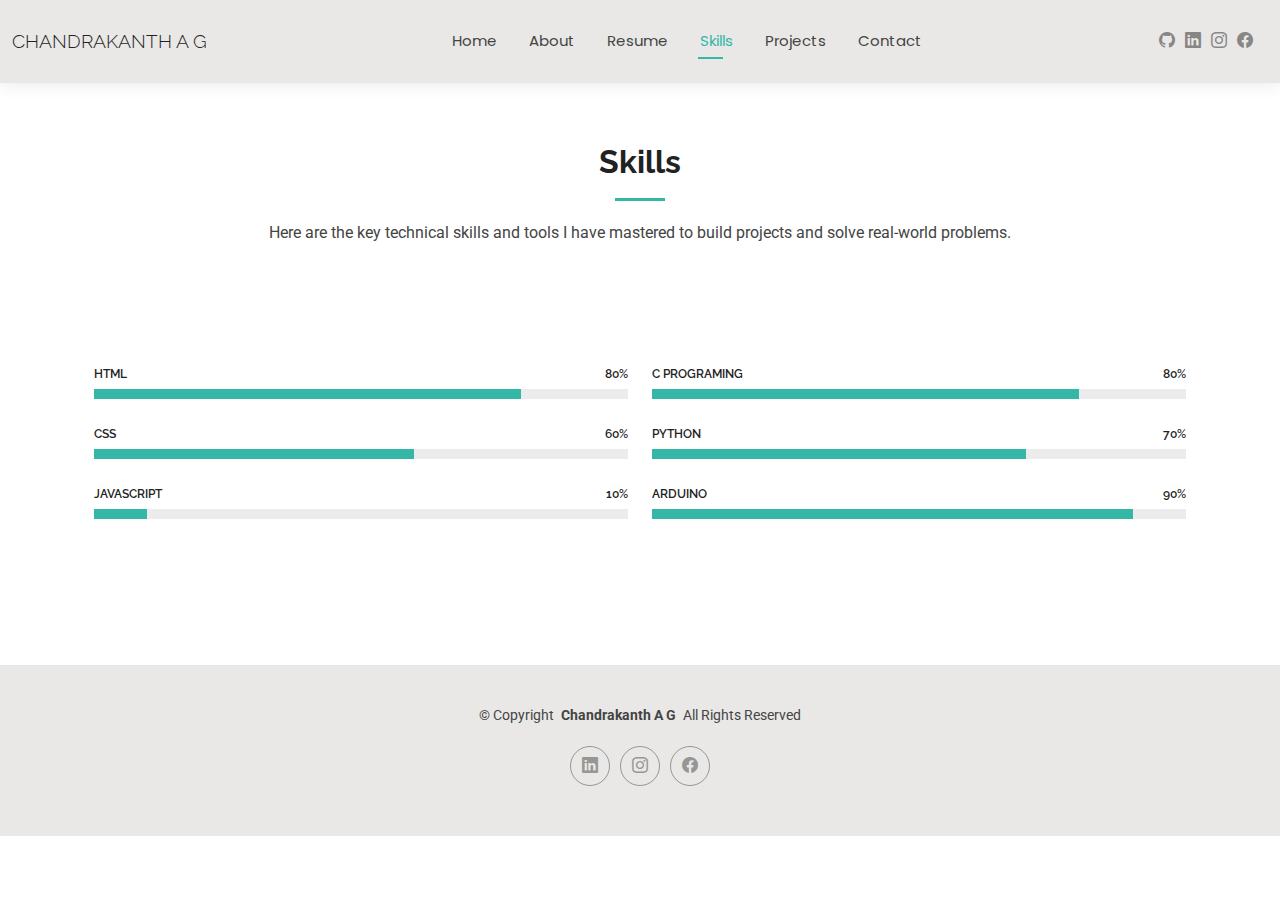
<file: Skills.html>
<!DOCTYPE html>
<html lang="en">

<head>
  <meta charset="utf-8">
  <meta content="width=device-width, initial-scale=1.0" name="viewport">
  <title>Chandrakanth A G</title>
  <meta name="description" content="">
  <meta name="keywords" content="">

  <!-- Favicons -->
  <link href="assets/img/favicon.png" rel="icon">
  <link href="assets/img/apple-touch-icon.png" rel="apple-touch-icon">

  <!-- Fonts -->
  <link href="https://fonts.googleapis.com" rel="preconnect">
  <link href="https://fonts.gstatic.com" rel="preconnect" crossorigin>
  <link href="https://fonts.googleapis.com/css2?family=Roboto:ital,wght@0,100;0,300;0,400;0,500;0,700;0,900;1,100;1,300;1,400;1,500;1,700;1,900&family=Poppins:ital,wght@0,100;0,200;0,300;0,400;0,500;0,600;0,700;0,800;0,900;1,100;1,200;1,300;1,400;1,500;1,600;1,700;1,800;1,900&family=Raleway:ital,wght@0,100;0,200;0,300;0,400;0,500;0,600;0,700;0,800;0,900;1,100;1,200;1,300;1,400;1,500;1,600;1,700;1,800;1,900&display=swap" rel="stylesheet">

  <!-- Vendor CSS Files -->
  <link href="assets/vendor/bootstrap/css/bootstrap.min.css" rel="stylesheet">
  <link href="assets/vendor/bootstrap-icons/bootstrap-icons.css" rel="stylesheet">
  <link href="assets/vendor/aos/aos.css" rel="stylesheet">
  <link href="assets/vendor/swiper/swiper-bundle.min.css" rel="stylesheet">
  <link href="assets/vendor/glightbox/css/glightbox.min.css" rel="stylesheet">

  <!-- Main CSS File -->
  <link href="assets/css/main.css" rel="stylesheet">

</head>

<body class="services-page">

  <header id="header" class="header d-flex align-items-center light-background sticky-top">
    <div class="container-fluid position-relative d-flex align-items-center justify-content-between">

      <a href="index.html" class="logo d-flex align-items-center me-auto me-xl-0">
        <!-- Uncomment the line below if you also wish to use an image logo -->
        <!-- <img src="assets/img/logo.png" alt=""> -->
        <h1 class="sitename">Chandrakanth A G</h1>
      </a>

      <nav id="navmenu" class="navmenu">
        <ul>
          <li><a href="index.html">Home</a></li>
          <li><a href="about.html">About</a></li>
          <li><a href="resume.html">Resume</a></li>
          <li><a href="Skills.html" class="active">Skills</a></li>
          <li><a href="Projects.html">Projects</a></li>
          
          <li><a href="contact.html">Contact</a></li>
        </ul>
        <i class="mobile-nav-toggle d-xl-none bi bi-list"></i>
      </nav>

      <div class="header-social-links">
        <!--<a href=""><i class="bi bi-twitter-x"></i></a> -->
        <a href="https://github.com/chandrakanthag"><i class="bi bi-github"></i></a>
        <a href="http://www.linkedin.com/in/chandrakanth-a-g"><i class="bi bi-linkedin"></i></a>
        <a href="https://www.instagram.com/vspec_?igsh=YnV3cm5iaHcyaTg2"><i class="bi bi-instagram"></i></a>
        <a href="https://www.facebook.com/profile.php?id=100009277522802"><i class="bi bi-facebook"></i></a>
      </div>

    </div>
  </header>

  <main class="main">

    <!-- Services Section -->
    <section id="services" class="services section">

      <!-- Section Title -->
      <div class="container section-title" data-aos="fade-up">
        <h2>Skills</h2>
        <p>Here are the key technical skills and tools I have mastered to build projects and solve real-world problems.</p>
      </div><!-- End Section Title -->

      <div class="container">

    <section id="skills" class="skills section">

      <div class="container" data-aos="fade-up" data-aos-delay="100">

        <div class="row skills-content skills-animation">

          <div class="col-lg-6">

            <div class="progress">
              <span class="skill"><span>HTML</span> <i class="val">80%</i></span>
              <div class="progress-bar-wrap">
                <div class="progress-bar" role="progressbar" aria-valuenow="80" aria-valuemin="0" aria-valuemax="100"></div>
              </div>
            </div><!-- End Skills Item -->

            <div class="progress">
              <span class="skill"><span>CSS</span> <i class="val">60%</i></span>
              <div class="progress-bar-wrap">
                <div class="progress-bar" role="progressbar" aria-valuenow="60" aria-valuemin="0" aria-valuemax="100"></div>
              </div>
            </div><!-- End Skills Item -->

            <div class="progress">
              <span class="skill"><span>JavaScript</span> <i class="val">10%</i></span>
              <div class="progress-bar-wrap">
                <div class="progress-bar" role="progressbar" aria-valuenow="10" aria-valuemin="0" aria-valuemax="100"></div>
              </div>
            </div><!-- End Skills Item -->

          </div>

          <div class="col-lg-6">

            <div class="progress">
              <span class="skill"><span>C Programing</span> <i class="val">80%</i></span>
              <div class="progress-bar-wrap">
                <div class="progress-bar" role="progressbar" aria-valuenow="80" aria-valuemin="0" aria-valuemax="100"></div>
              </div>
            </div><!-- End Skills Item -->

            <div class="progress">
              <span class="skill"><span>Python</span> <i class="val">70%</i></span>
              <div class="progress-bar-wrap">
                <div class="progress-bar" role="progressbar" aria-valuenow="70" aria-valuemin="0" aria-valuemax="100"></div>
              </div>
            </div><!-- End Skills Item -->

            <div class="progress">
              <span class="skill"><span>Arduino</span> <i class="val">90%</i></span>
              <div class="progress-bar-wrap">
                <div class="progress-bar" role="progressbar" aria-valuenow="90" aria-valuemin="0" aria-valuemax="100"></div>
              </div>
            </div><!-- End Skills Item -->

          </div>

        </div>

      </div>

    </section><!-- /Skills Section -->

      </div>

    </section><!-- /Services Section -->

  </main>

  <footer id="footer" class="footer light-background">

    <div class="container">
      <div class="copyright text-center ">
        <p>© <span>Copyright</span> <strong class="px-1 sitename">Chandrakanth A G</strong> <span>All Rights Reserved<br></span></p>
      </div>
      <div class="social-links d-flex justify-content-center">
        <!--<a href=""><i class="bi bi-twitter-x"></i></a> -->
        <a href="http://www.linkedin.com/in/chandrakanth-a-g"><i class="bi bi-linkedin"></i></a>
        <a href="https://www.instagram.com/vspec_?igsh=YnV3cm5iaHcyaTg2"><i class="bi bi-instagram"></i></a>
        <a href="https://www.facebook.com/profile.php?id=100009277522802"><i class="bi bi-facebook"></i></a>
      </div>
      <div class="credits">
      </div>
    </div>

  </footer>

  <!-- Scroll Top -->
  <a href="#" id="scroll-top" class="scroll-top d-flex align-items-center justify-content-center"><i class="bi bi-arrow-up-short"></i></a>

  <!-- Preloader -->
  <div id="preloader"></div>

  <!-- Vendor JS Files -->
  <script src="assets/vendor/bootstrap/js/bootstrap.bundle.min.js"></script>
  <script src="assets/vendor/php-email-form/validate.js"></script>
  <script src="assets/vendor/aos/aos.js"></script>
  <script src="assets/vendor/waypoints/noframework.waypoints.js"></script>
  <script src="assets/vendor/purecounter/purecounter_vanilla.js"></script>
  <script src="assets/vendor/swiper/swiper-bundle.min.js"></script>
  <script src="assets/vendor/glightbox/js/glightbox.min.js"></script>
  <script src="assets/vendor/imagesloaded/imagesloaded.pkgd.min.js"></script>
  <script src="assets/vendor/isotope-layout/isotope.pkgd.min.js"></script>

  <!-- Main JS File -->
  <script src="assets/js/main.js"></script>

</body>

</html>
</file>
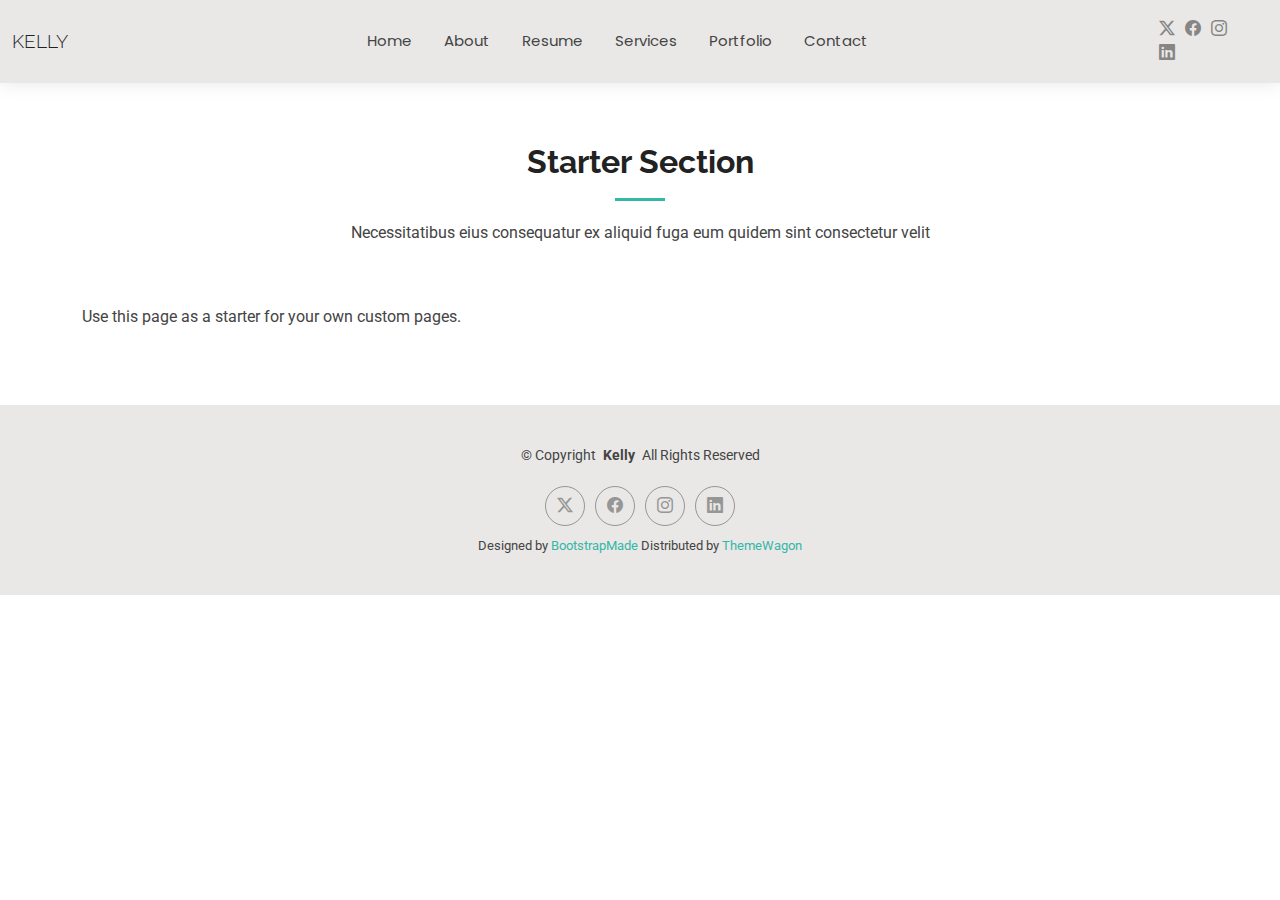
<file: starter-page.html>
<!DOCTYPE html>
<html lang="en">

<head>
  <meta charset="utf-8">
  <meta content="width=device-width, initial-scale=1.0" name="viewport">
  <title>Starter Page - Kelly Bootstrap Template</title>
  <meta name="description" content="">
  <meta name="keywords" content="">

  <!-- Favicons -->
  <link href="assets/img/favicon.png" rel="icon">
  <link href="assets/img/apple-touch-icon.png" rel="apple-touch-icon">

  <!-- Fonts -->
  <link href="https://fonts.googleapis.com" rel="preconnect">
  <link href="https://fonts.gstatic.com" rel="preconnect" crossorigin>
  <link href="https://fonts.googleapis.com/css2?family=Roboto:ital,wght@0,100;0,300;0,400;0,500;0,700;0,900;1,100;1,300;1,400;1,500;1,700;1,900&family=Poppins:ital,wght@0,100;0,200;0,300;0,400;0,500;0,600;0,700;0,800;0,900;1,100;1,200;1,300;1,400;1,500;1,600;1,700;1,800;1,900&family=Raleway:ital,wght@0,100;0,200;0,300;0,400;0,500;0,600;0,700;0,800;0,900;1,100;1,200;1,300;1,400;1,500;1,600;1,700;1,800;1,900&display=swap" rel="stylesheet">

  <!-- Vendor CSS Files -->
  <link href="assets/vendor/bootstrap/css/bootstrap.min.css" rel="stylesheet">
  <link href="assets/vendor/bootstrap-icons/bootstrap-icons.css" rel="stylesheet">
  <link href="assets/vendor/aos/aos.css" rel="stylesheet">
  <link href="assets/vendor/swiper/swiper-bundle.min.css" rel="stylesheet">
  <link href="assets/vendor/glightbox/css/glightbox.min.css" rel="stylesheet">

  <!-- Main CSS File -->
  <link href="assets/css/main.css" rel="stylesheet">

  <!-- =======================================================
  * Template Name: Kelly
  * Template URL: https://bootstrapmade.com/kelly-free-bootstrap-cv-resume-html-template/
  * Updated: Aug 07 2024 with Bootstrap v5.3.3
  * Author: BootstrapMade.com
  * License: https://bootstrapmade.com/license/
  ======================================================== -->
</head>

<body class="starter-page-page">

  <header id="header" class="header d-flex align-items-center light-background sticky-top">
    <div class="container-fluid position-relative d-flex align-items-center justify-content-between">

      <a href="index.html" class="logo d-flex align-items-center me-auto me-xl-0">
        <!-- Uncomment the line below if you also wish to use an image logo -->
        <!-- <img src="assets/img/logo.png" alt=""> -->
        <h1 class="sitename">Kelly</h1>
      </a>

      <nav id="navmenu" class="navmenu">
        <ul>
          <li><a href="index.html">Home</a></li>
          <li><a href="about.html">About</a></li>
          <li><a href="resume.html">Resume</a></li>
          <li><a href="services.html">Services</a></li>
          <li><a href="portfolio.html">Portfolio</a></li>
          
          <li><a href="contact.html">Contact</a></li>
        </ul>
        <i class="mobile-nav-toggle d-xl-none bi bi-list"></i>
      </nav>

      <div class="header-social-links">
        <a href="#" class="twitter"><i class="bi bi-twitter-x"></i></a>
        <a href="#" class="facebook"><i class="bi bi-facebook"></i></a>
        <a href="#" class="instagram"><i class="bi bi-instagram"></i></a>
        <a href="#" class="linkedin"><i class="bi bi-linkedin"></i></a>
      </div>

    </div>
  </header>

  <main class="main">

    <!-- Starter Section Section -->
    <section id="starter-section" class="starter-section section">

      <!-- Section Title -->
      <div class="container section-title" data-aos="fade-up">
        <h2>Starter Section</h2>
        <p>Necessitatibus eius consequatur ex aliquid fuga eum quidem sint consectetur velit</p>
      </div><!-- End Section Title -->

      <div class="container" data-aos="fade-up">
        <p>Use this page as a starter for your own custom pages.</p>
      </div>

    </section><!-- /Starter Section Section -->

  </main>

  <footer id="footer" class="footer light-background">

    <div class="container">
      <div class="copyright text-center ">
        <p>© <span>Copyright</span> <strong class="px-1 sitename">Kelly</strong> <span>All Rights Reserved<br></span></p>
      </div>
      <div class="social-links d-flex justify-content-center">
        <a href=""><i class="bi bi-twitter-x"></i></a>
        <a href=""><i class="bi bi-facebook"></i></a>
        <a href=""><i class="bi bi-instagram"></i></a>
        <a href=""><i class="bi bi-linkedin"></i></a>
      </div>
      <div class="credits">
        <!-- All the links in the footer should remain intact. -->
        <!-- You can delete the links only if you've purchased the pro version. -->
        <!-- Licensing information: https://bootstrapmade.com/license/ -->
        <!-- Purchase the pro version with working PHP/AJAX contact form: [buy-url] -->
        Designed by <a href="https://bootstrapmade.com/">BootstrapMade</a> Distributed by <a href=“https://themewagon.com>ThemeWagon
      </div>
    </div>

  </footer>

  <!-- Scroll Top -->
  <a href="#" id="scroll-top" class="scroll-top d-flex align-items-center justify-content-center"><i class="bi bi-arrow-up-short"></i></a>

  <!-- Preloader -->
  <div id="preloader"></div>

  <!-- Vendor JS Files -->
  <script src="assets/vendor/bootstrap/js/bootstrap.bundle.min.js"></script>
  <script src="assets/vendor/php-email-form/validate.js"></script>
  <script src="assets/vendor/aos/aos.js"></script>
  <script src="assets/vendor/waypoints/noframework.waypoints.js"></script>
  <script src="assets/vendor/purecounter/purecounter_vanilla.js"></script>
  <script src="assets/vendor/swiper/swiper-bundle.min.js"></script>
  <script src="assets/vendor/glightbox/js/glightbox.min.js"></script>
  <script src="assets/vendor/imagesloaded/imagesloaded.pkgd.min.js"></script>
  <script src="assets/vendor/isotope-layout/isotope.pkgd.min.js"></script>

  <!-- Main JS File -->
  <script src="assets/js/main.js"></script>

</body>

</html>
</file>
<file: assets/css/main.css>
/**
* Template Name: Kelly
* Template URL: https://bootstrapmade.com/kelly-free-bootstrap-cv-resume-html-template/
* Updated: Aug 07 2024 with Bootstrap v5.3.3
* Author: BootstrapMade.com
* License: https://bootstrapmade.com/license/
*/

/*--------------------------------------------------------------
# Font & Color Variables
# Help: https://bootstrapmade.com/color-system/
--------------------------------------------------------------*/
/* Fonts */
:root {
  --default-font: "Roboto",  system-ui, -apple-system, "Segoe UI", Roboto, "Helvetica Neue", Arial, "Noto Sans", "Liberation Sans", sans-serif, "Apple Color Emoji", "Segoe UI Emoji", "Segoe UI Symbol", "Noto Color Emoji";
  --heading-font: "Raleway",  sans-serif;
  --nav-font: "Poppins",  sans-serif;
}

/* Global Colors - The following color variables are used throughout the website. Updating them here will change the color scheme of the entire website */
:root { 
  --background-color: #ffffff; /* Background color for the entire website, including individual sections */
  --default-color: #444444; /* Default color used for the majority of the text content across the entire website */
  --heading-color: #222222; /* Color for headings, subheadings and title throughout the website */
  --accent-color: #34b7a7; /* Accent color that represents your brand on the website. It's used for buttons, links, and other elements that need to stand out */
  --surface-color: #ffffff; /* The surface color is used as a background of boxed elements within sections, such as cards, icon boxes, or other elements that require a visual separation from the global background. */
  --contrast-color: #ffffff; /* Contrast color for text, ensuring readability against backgrounds of accent, heading, or default colors. */
}

/* Nav Menu Colors - The following color variables are used specifically for the navigation menu. They are separate from the global colors to allow for more customization options */
:root {
  --nav-color: #444444;  /* The default color of the main navmenu links */
  --nav-hover-color: #34b7a7; /* Applied to main navmenu links when they are hovered over or active */
  --nav-mobile-background-color: #ffffff; /* Used as the background color for mobile navigation menu */
  --nav-dropdown-background-color: #ffffff; /* Used as the background color for dropdown items that appear when hovering over primary navigation items */
  --nav-dropdown-color: #444444; /* Used for navigation links of the dropdown items in the navigation menu. */
  --nav-dropdown-hover-color: #34b7a7; /* Similar to --nav-hover-color, this color is applied to dropdown navigation links when they are hovered over. */
}

/* Color Presets - These classes override global colors when applied to any section or element, providing reuse of the sam color scheme. */

.light-background {
  --background-color: #e9e8e6;
  --surface-color: #ffffff;
}

.dark-background {
  --background-color: #060606;
  --default-color: #ffffff;
  --heading-color: #ffffff;
  --surface-color: #252525;
  --contrast-color: #ffffff;
}

/* Smooth scroll */
:root {
  scroll-behavior: smooth;
}

/*--------------------------------------------------------------
# General Styling & Shared Classes
--------------------------------------------------------------*/
body {
  color: var(--default-color);
  background-color: var(--background-color);
  font-family: var(--default-font);
}

a {
  color: var(--accent-color);
  text-decoration: none;
  transition: 0.3s;
}

a:hover {
  color: color-mix(in srgb, var(--accent-color), transparent 25%);
  text-decoration: none;
}

h1,
h2,
h3,
h4,
h5,
h6 {
  color: var(--heading-color);
  font-family: var(--heading-font);
}

/* PHP Email Form Messages
------------------------------*/
.php-email-form .error-message {
  display: none;
  background: #df1529;
  color: #ffffff;
  text-align: left;
  padding: 15px;
  margin-bottom: 24px;
  font-weight: 600;
}

.php-email-form .sent-message {
  display: none;
  color: #ffffff;
  background: #059652;
  text-align: center;
  padding: 15px;
  margin-bottom: 24px;
  font-weight: 600;
}

.php-email-form .loading {
  display: none;
  background: var(--surface-color);
  text-align: center;
  padding: 15px;
  margin-bottom: 24px;
}

.php-email-form .loading:before {
  content: "";
  display: inline-block;
  border-radius: 50%;
  width: 24px;
  height: 24px;
  margin: 0 10px -6px 0;
  border: 3px solid var(--accent-color);
  border-top-color: var(--surface-color);
  animation: php-email-form-loading 1s linear infinite;
}

@keyframes php-email-form-loading {
  0% {
    transform: rotate(0deg);
  }

  100% {
    transform: rotate(360deg);
  }
}

/*--------------------------------------------------------------
# Global Header
--------------------------------------------------------------*/
.header {
  color: var(--default-color);
  background-color: var(--background-color);
  padding: 15px 0;
  transition: all 0.5s;
  z-index: 997;
  box-shadow: 0px 0 18px rgba(0, 0, 0, 0.1);
}

.header .logo {
  line-height: 1;
}

.header .logo img {
  max-height: 36px;
  margin-right: 8px;
}

.header .logo h1 {
  font-size: 19px;
  margin: 0;
  font-weight: 300;
  text-transform: uppercase;
  color: var(--heading-color);
}

.header .header-social-links {
  padding-right: 15px;
}

.header .header-social-links a {
  color: color-mix(in srgb, var(--default-color), transparent 40%);
  padding-left: 6px;
  display: inline-block;
  transition: 0.3s;
  font-size: 16px;
}

.header .header-social-links a:hover {
  color: var(--accent-color);
}

.header .header-social-links a i {
  line-height: 0px;
}

@media (max-width: 1200px) {
  .header .logo {
    order: 1;
  }

  .header .header-social-links {
    order: 2;
  }

  .header .navmenu {
    order: 3;
  }
}

/*--------------------------------------------------------------
# Navigation Menu
--------------------------------------------------------------*/
/* Desktop Navigation */
@media (min-width: 1200px) {
  .navmenu {
    padding: 0;
  }

  .navmenu ul {
    margin: 0;
    padding: 0;
    display: flex;
    list-style: none;
    align-items: center;
  }

  .navmenu li {
    position: relative;
  }

  .navmenu>ul>li {
    white-space: nowrap;
    padding: 15px 14px;
  }

  .navmenu>ul>li:last-child {
    padding-right: 0;
  }

  .navmenu a,
  .navmenu a:focus {
    color: var(--nav-color);
    font-size: 15px;
    padding: 0 2px;
    font-family: var(--nav-font);
    font-weight: 400;
    display: flex;
    align-items: center;
    justify-content: space-between;
    white-space: nowrap;
    transition: 0.3s;
    position: relative;
  }

  .navmenu a i,
  .navmenu a:focus i {
    font-size: 12px;
    line-height: 0;
    margin-left: 5px;
    transition: 0.3s;
  }

  .navmenu>ul>li>a:before {
    content: "";
    position: absolute;
    height: 2px;
    bottom: -6px;
    left: 0;
    background-color: var(--nav-hover-color);
    visibility: hidden;
    width: 0px;
    transition: all 0.3s ease-in-out 0s;
  }

  .navmenu a:hover:before,
  .navmenu li:hover>a:before,
  .navmenu .active:before {
    visibility: visible;
    width: 25px;
  }

  .navmenu li:hover>a,
  .navmenu .active,
  .navmenu .active:focus {
    color: var(--nav-hover-color);
  }

  .navmenu .dropdown ul {
    margin: 0;
    padding: 10px 0;
    background: var(--nav-dropdown-background-color);
    display: block;
    position: absolute;
    visibility: hidden;
    left: 14px;
    top: 130%;
    opacity: 0;
    transition: 0.3s;
    border-radius: 4px;
    z-index: 99;
    box-shadow: 0px 0px 30px rgba(0, 0, 0, 0.1);
  }

  .navmenu .dropdown ul li {
    min-width: 200px;
  }

  .navmenu .dropdown ul a {
    padding: 10px 20px;
    font-size: 15px;
    text-transform: none;
    color: var(--nav-dropdown-color);
  }

  .navmenu .dropdown ul a i {
    font-size: 12px;
  }

  .navmenu .dropdown ul a:hover,
  .navmenu .dropdown ul .active:hover,
  .navmenu .dropdown ul li:hover>a {
    color: var(--nav-dropdown-hover-color);
  }

  .navmenu .dropdown:hover>ul {
    opacity: 1;
    top: 100%;
    visibility: visible;
  }

  .navmenu .dropdown .dropdown ul {
    top: 0;
    left: -90%;
    visibility: hidden;
  }

  .navmenu .dropdown .dropdown:hover>ul {
    opacity: 1;
    top: 0;
    left: -100%;
    visibility: visible;
  }
}

/* Mobile Navigation */
@media (max-width: 1199px) {
  .mobile-nav-toggle {
    color: var(--nav-color);
    font-size: 28px;
    line-height: 0;
    margin-right: 10px;
    cursor: pointer;
    transition: color 0.3s;
  }

  .navmenu {
    padding: 0;
    z-index: 9997;
  }

  .navmenu ul {
    display: none;
    list-style: none;
    position: absolute;
    inset: 60px 20px 20px 20px;
    padding: 10px 0;
    margin: 0;
    border-radius: 6px;
    background-color: var(--nav-mobile-background-color);
    border: 1px solid color-mix(in srgb, var(--default-color), transparent 90%);
    box-shadow: none;
    overflow-y: auto;
    transition: 0.3s;
    z-index: 9998;
  }

  .navmenu a,
  .navmenu a:focus {
    color: var(--nav-dropdown-color);
    padding: 10px 20px;
    font-family: var(--nav-font);
    font-size: 17px;
    font-weight: 500;
    display: flex;
    align-items: center;
    justify-content: space-between;
    white-space: nowrap;
    transition: 0.3s;
  }

  .navmenu a i,
  .navmenu a:focus i {
    font-size: 12px;
    line-height: 0;
    margin-left: 5px;
    width: 30px;
    height: 30px;
    display: flex;
    align-items: center;
    justify-content: center;
    border-radius: 50%;
    transition: 0.3s;
    background-color: color-mix(in srgb, var(--accent-color), transparent 90%);
  }

  .navmenu a i:hover,
  .navmenu a:focus i:hover {
    background-color: var(--accent-color);
    color: var(--contrast-color);
  }

  .navmenu a:hover,
  .navmenu .active,
  .navmenu .active:focus {
    color: var(--nav-dropdown-hover-color);
  }

  .navmenu .active i,
  .navmenu .active:focus i {
    background-color: var(--accent-color);
    color: var(--contrast-color);
    transform: rotate(180deg);
  }

  .navmenu .dropdown ul {
    position: static;
    display: none;
    z-index: 99;
    padding: 10px 0;
    margin: 10px 20px;
    background-color: var(--nav-dropdown-background-color);
    transition: all 0.5s ease-in-out;
  }

  .navmenu .dropdown ul ul {
    background-color: rgba(33, 37, 41, 0.1);
  }

  .navmenu .dropdown>.dropdown-active {
    display: block;
    background-color: rgba(33, 37, 41, 0.03);
  }

  .mobile-nav-active {
    overflow: hidden;
  }

  .mobile-nav-active .mobile-nav-toggle {
    color: #fff;
    position: absolute;
    font-size: 32px;
    top: 15px;
    right: 15px;
    margin-right: 0;
    z-index: 9999;
  }

  .mobile-nav-active .navmenu {
    position: fixed;
    overflow: hidden;
    inset: 0;
    background: rgba(33, 37, 41, 0.8);
    transition: 0.3s;
  }

  .mobile-nav-active .navmenu>ul {
    display: block;
  }
}

/*--------------------------------------------------------------
# Global Footer
--------------------------------------------------------------*/
.footer {
  color: var(--default-color);
  background-color: var(--background-color);
  font-size: 14px;
  padding: 40px 0;
  position: relative;
}

.footer .copyright p {
  margin-bottom: 0;
}

.footer .social-links {
  margin-top: 20px;
}

.footer .social-links a {
  display: flex;
  align-items: center;
  justify-content: center;
  width: 40px;
  height: 40px;
  border-radius: 50%;
  border: 1px solid color-mix(in srgb, var(--default-color), transparent 50%);
  font-size: 16px;
  color: color-mix(in srgb, var(--default-color), transparent 50%);
  margin: 0 5px;
  transition: 0.3s;
}

.footer .social-links a:hover {
  color: var(--accent-color);
  border-color: var(--accent-color);
}

.footer .credits {
  margin-top: 10px;
  font-size: 13px;
  text-align: center;
}

/*--------------------------------------------------------------
# Preloader
--------------------------------------------------------------*/
#preloader {
  position: fixed;
  inset: 0;
  z-index: 9999;
  overflow: hidden;
  background-color: var(--background-color);
  transition: all 0.6s ease-out;
  width: 100%;
  height: 100vh;
}

#preloader:before,
#preloader:after {
  content: "";
  position: absolute;
  border: 4px solid var(--accent-color);
  border-radius: 50%;
  animation: animate-preloader 2s cubic-bezier(0, 0.2, 0.8, 1) infinite;
}

#preloader:after {
  animation-delay: -0.5s;
}

@keyframes animate-preloader {
  0% {
    width: 10px;
    height: 10px;
    top: calc(50% - 5px);
    left: calc(50% - 5px);
    opacity: 1;
  }

  100% {
    width: 72px;
    height: 72px;
    top: calc(50% - 36px);
    left: calc(50% - 36px);
    opacity: 0;
  }
}

/*--------------------------------------------------------------
# Scroll Top Button
--------------------------------------------------------------*/
.scroll-top {
  position: fixed;
  visibility: hidden;
  opacity: 0;
  right: 15px;
  bottom: -15px;
  z-index: 99999;
  background-color: var(--accent-color);
  width: 44px;
  height: 44px;
  border-radius: 50px;
  transition: all 0.4s;
}

.scroll-top i {
  font-size: 24px;
  color: var(--contrast-color);
  line-height: 0;
}

.scroll-top:hover {
  background-color: color-mix(in srgb, var(--accent-color), transparent 20%);
  color: var(--contrast-color);
}

.scroll-top.active {
  visibility: visible;
  opacity: 1;
  bottom: 15px;
}

/*--------------------------------------------------------------
# Disable aos animation delay on mobile devices
--------------------------------------------------------------*/
@media screen and (max-width: 768px) {
  [data-aos-delay] {
    transition-delay: 0 !important;
  }
}

/*--------------------------------------------------------------
# Global Page Titles & Breadcrumbs
--------------------------------------------------------------*/
.page-title {
  color: var(--default-color);
  background-color: var(--background-color);
  padding: 25px 0;
  position: relative;
  border-bottom: 1px solid color-mix(in srgb, var(--default-color), transparent 85%);
}

.page-title h1 {
  font-size: 24px;
  font-weight: 400;
}

.page-title .breadcrumbs ol {
  display: flex;
  flex-wrap: wrap;
  list-style: none;
  padding: 0;
  margin: 0;
  font-size: 14px;
  font-weight: 400;
}

.page-title .breadcrumbs ol li+li {
  padding-left: 10px;
}

.page-title .breadcrumbs ol li+li::before {
  content: "/";
  display: inline-block;
  padding-right: 10px;
  color: color-mix(in srgb, var(--default-color), transparent 70%);
}

/*--------------------------------------------------------------
# Global Sections
--------------------------------------------------------------*/
section,
.section {
  color: var(--default-color);
  background-color: var(--background-color);
  padding: 60px 0;
  scroll-margin-top: 100px;
  overflow: clip;
}

@media (max-width: 1199px) {

  section,
  .section {
    scroll-margin-top: 66px;
  }
}

/*--------------------------------------------------------------
# Global Section Titles
--------------------------------------------------------------*/
.section-title {
  text-align: center;
  padding-bottom: 60px;
  position: relative;
}

.section-title h2 {
  font-size: 32px;
  font-weight: 700;
  margin-bottom: 20px;
  padding-bottom: 20px;
  position: relative;
}

.section-title h2:after {
  content: "";
  position: absolute;
  display: block;
  width: 50px;
  height: 3px;
  background: var(--accent-color);
  left: 0;
  right: 0;
  bottom: 0;
  margin: auto;
}

.section-title p {
  margin-bottom: 0;
}

/*--------------------------------------------------------------
# Hero Section
--------------------------------------------------------------*/
.hero {
  width: 100%;
  min-height: calc(100vh - 82px);
  position: relative;
  padding: 80px 0;
  display: flex;
  align-items: center;
  justify-content: center;
}

@media (max-width: 1200px) {
  .hero {
    min-height: calc(100vh - 68px);
  }
}

.hero img {
  position: absolute;
  inset: 0;
  display: block;
  width: 100%;
  height: 100%;
  object-fit: cover;
  z-index: 1;
}

.hero .container {
  position: relative;
  z-index: 3;
}

.hero h2 {
  margin: 0;
  font-size: 48px;
  font-weight: 700;
}

.hero p {
  margin: 10px 0 0 0;
  font-size: 24px;
  color: var(--heading-color);
}

.hero .btn-get-started {
  color: var(--contrast-color);
  background: var(--accent-color);
  font-family: var(--heading-font);
  text-transform: uppercase;
  font-weight: 600;
  font-size: 12px;
  letter-spacing: 1px;
  display: inline-block;
  padding: 12px 40px;
  border-radius: 50px;
  transition: 0.5s;
  margin-top: 30px;
}

.hero .btn-get-started:hover {
  background: color-mix(in srgb, var(--accent-color) 90%, white 20%);
}

@media (max-width: 768px) {
  .hero h2 {
    font-size: 32px;
  }

  .hero p {
    font-size: 18px;
  }
}

/*--------------------------------------------------------------
# About Section
--------------------------------------------------------------*/
.about .content h2 {
  font-weight: 700;
  font-size: 24px;
}

.about .content ul {
  list-style: none;
  padding: 0;
}

.about .content ul li {
  margin-bottom: 20px;
  display: flex;
  align-items: center;
}

.about .content ul strong {
  margin-right: 10px;
}

.about .content ul i {
  font-size: 16px;
  margin-right: 5px;
  color: var(--accent-color);
  line-height: 0;
}

/*--------------------------------------------------------------
# Skills Section
--------------------------------------------------------------*/
.skills .progress {
  height: 60px;
  display: block;
  background: none;
  border-radius: 0;
}

.skills .progress .skill {
  color: var(--heading-color);
  padding: 0;
  margin: 0 0 6px 0;
  text-transform: uppercase;
  display: block;
  font-weight: 600;
  font-family: var(--heading-font);
}

.skills .progress .skill .val {
  float: right;
  font-style: normal;
}

.skills .progress-bar-wrap {
  background: color-mix(in srgb, var(--default-color), transparent 90%);
  height: 10px;
}

.skills .progress-bar {
  width: 1px;
  height: 10px;
  transition: 0.9s;
  background-color: var(--accent-color);
}

/*--------------------------------------------------------------
# Stats Section
--------------------------------------------------------------*/
.stats .stats-item {
  padding: 30px;
  width: 100%;
}

.stats .stats-item span {
  color: var(--heading-color);
  font-size: 48px;
  display: block;
  font-weight: 700;
  margin-bottom: 20px;
  padding-bottom: 20px;
  position: relative;
}

.stats .stats-item span:after {
  content: "";
  position: absolute;
  display: block;
  width: 25px;
  height: 3px;
  background: var(--accent-color);
  left: 0;
  right: 0;
  bottom: 0;
  margin: auto;
}

.stats .stats-item p {
  color: color-mix(in srgb, var(--default-color), transparent 40%);
  padding: 0;
  margin: 0;
  font-family: var(--heading-font);
  font-weight: 500;
}

/*--------------------------------------------------------------
# Testimonials Section
--------------------------------------------------------------*/
.testimonials .section-header {
  margin-bottom: 40px;
}

.testimonials .testimonials-carousel,
.testimonials .testimonials-slider {
  overflow: hidden;
}

.testimonials .testimonial-item {
  text-align: center;
}

.testimonials .testimonial-item .testimonial-img {
  width: 120px;
  border-radius: 50%;
  border: 4px solid var(--background-color);
  margin: 0 auto;
}

.testimonials .testimonial-item h3 {
  font-size: 20px;
  font-weight: bold;
  margin: 10px 0 5px 0;
}

.testimonials .testimonial-item h4 {
  font-size: 14px;
  color: color-mix(in srgb, var(--default-color), transparent 40%);
  margin: 0 0 15px 0;
}

.testimonials .testimonial-item .stars {
  margin-bottom: 15px;
}

.testimonials .testimonial-item .stars i {
  color: #ffc107;
  margin: 0 1px;
}

.testimonials .testimonial-item .quote-icon-left,
.testimonials .testimonial-item .quote-icon-right {
  color: color-mix(in srgb, var(--accent-color), transparent 50%);
  font-size: 26px;
  line-height: 0;
}

.testimonials .testimonial-item .quote-icon-left {
  display: inline-block;
  left: -5px;
  position: relative;
}

.testimonials .testimonial-item .quote-icon-right {
  display: inline-block;
  right: -5px;
  position: relative;
  top: 10px;
  transform: scale(-1, -1);
}

.testimonials .testimonial-item p {
  font-style: italic;
  margin: 0 auto 15px auto;
}

.testimonials .swiper-wrapper {
  height: auto;
}

.testimonials .swiper-pagination {
  margin-top: 20px;
  position: relative;
}

.testimonials .swiper-pagination .swiper-pagination-bullet {
  width: 12px;
  height: 12px;
  opacity: 1;
  background-color: color-mix(in srgb, var(--default-color), transparent 85%);
}

.testimonials .swiper-pagination .swiper-pagination-bullet-active {
  background-color: var(--accent-color);
}

@media (min-width: 992px) {
  .testimonials .testimonial-item p {
    width: 80%;
  }
}

/*--------------------------------------------------------------
# Resume Section
--------------------------------------------------------------*/
.resume .resume-title {
  color: var(--heading-color);
  font-size: 26px;
  font-weight: 700;
  margin-top: 20px;
  margin-bottom: 20px;
}

.resume .resume-item {
  padding: 0 0 20px 20px;
  margin-top: -2px;
  border-left: 2px solid var(--accent-color);
  position: relative;
}

.resume .resume-item h4 {
  line-height: 18px;
  font-size: 18px;
  font-weight: 600;
  text-transform: uppercase;
  color: color-mix(in srgb, var(--default-color), transparent 20%);
  margin-bottom: 10px;
}

.resume .resume-item h5 {
  font-size: 16px;
  padding: 5px 15px;
  display: inline-block;
  font-weight: 600;
  margin-bottom: 10px;
}

.resume .resume-item ul {
  padding-left: 20px;
}

.resume .resume-item ul li {
  padding-bottom: 10px;
}

.resume .resume-item:last-child {
  padding-bottom: 0;
}

.resume .resume-item::before {
  content: "";
  position: absolute;
  width: 16px;
  height: 16px;
  border-radius: 50px;
  left: -9px;
  top: 0;
  background: var(--background-color);
  border: 2px solid var(--accent-color);
}

/*--------------------------------------------------------------
# Services Section
--------------------------------------------------------------*/
.services .service-item {
  background-color: var(--surface-color);
  box-shadow: 0px 5px 90px 0px rgba(0, 0, 0, 0.1);
  height: 100%;
  padding: 60px 30px;
  text-align: center;
  transition: 0.3s;
  border-radius: 5px;
}

.services .service-item .icon {
  margin: 0 auto;
  width: 100px;
  height: 100px;
  display: flex;
  align-items: center;
  justify-content: center;
  transition: ease-in-out 0.3s;
  position: relative;
}

.services .service-item .icon i {
  font-size: 36px;
  transition: 0.5s;
  position: relative;
}

.services .service-item .icon svg {
  position: absolute;
  top: 0;
  left: 0;
}

.services .service-item .icon svg path {
  transition: 0.5s;
  fill: color-mix(in srgb, var(--default-color), transparent 95%);
}

.services .service-item h3 {
  font-weight: 700;
  margin: 10px 0 15px 0;
  font-size: 22px;
}

.services .service-item p {
  line-height: 24px;
  font-size: 14px;
  margin-bottom: 0;
}

.services .service-item:hover {
  box-shadow: 0px 5px 35px 0px rgba(0, 0, 0, 0.1);
}

.services .service-item.item-cyan i {
  color: #0dcaf0;
}

.services .service-item.item-cyan:hover .icon i {
  color: #fff;
}

.services .service-item.item-cyan:hover .icon path {
  fill: #0dcaf0;
}

.services .service-item.item-orange i {
  color: #fd7e14;
}

.services .service-item.item-orange:hover .icon i {
  color: #fff;
}

.services .service-item.item-orange:hover .icon path {
  fill: #fd7e14;
}

.services .service-item.item-teal i {
  color: #20c997;
}

.services .service-item.item-teal:hover .icon i {
  color: #fff;
}

.services .service-item.item-teal:hover .icon path {
  fill: #20c997;
}

.services .service-item.item-red i {
  color: #df1529;
}

.services .service-item.item-red:hover .icon i {
  color: #fff;
}

.services .service-item.item-red:hover .icon path {
  fill: #df1529;
}

.services .service-item.item-indigo i {
  color: #6610f2;
}

.services .service-item.item-indigo:hover .icon i {
  color: #fff;
}

.services .service-item.item-indigo:hover .icon path {
  fill: #6610f2;
}

.services .service-item.item-pink i {
  color: #f3268c;
}

.services .service-item.item-pink:hover .icon i {
  color: #fff;
}

.services .service-item.item-pink:hover .icon path {
  fill: #f3268c;
}

/*--------------------------------------------------------------
# Portfolio Section
--------------------------------------------------------------*/
.portfolio .portfolio-filters {
  padding: 0;
  margin: 0 auto 20px auto;
  list-style: none;
  text-align: center;
}

.portfolio .portfolio-filters li {
  cursor: pointer;
  display: inline-block;
  padding: 8px 20px 10px 20px;
  margin: 0;
  font-size: 15px;
  font-weight: 500;
  line-height: 1;
  margin-bottom: 5px;
  border-radius: 50px;
  transition: all 0.3s ease-in-out;
  font-family: var(--heading-font);
}

.portfolio .portfolio-filters li:hover,
.portfolio .portfolio-filters li.filter-active {
  color: var(--contrast-color);
  background-color: var(--accent-color);
}

.portfolio .portfolio-filters li:first-child {
  margin-left: 0;
}

.portfolio .portfolio-filters li:last-child {
  margin-right: 0;
}

@media (max-width: 575px) {
  .portfolio .portfolio-filters li {
    font-size: 14px;
    margin: 0 0 10px 0;
  }
}

.portfolio .portfolio-item {
  position: relative;
  overflow: hidden;
}

.portfolio .portfolio-item .portfolio-info {
  opacity: 0;
  position: absolute;
  left: 12px;
  right: 12px;
  bottom: -100%;
  z-index: 3;
  transition: all ease-in-out 0.5s;
  background: color-mix(in srgb, var(--surface-color), transparent 10%);
  padding: 15px;
}

.portfolio .portfolio-item .portfolio-info h4 {
  font-size: 18px;
  font-weight: 600;
  padding-right: 50px;
}

.portfolio .portfolio-item .portfolio-info p {
  color: color-mix(in srgb, var(--default-color), transparent 30%);
  font-size: 14px;
  margin-bottom: 0;
  padding-right: 50px;
}

.portfolio .portfolio-item .portfolio-info .preview-link,
.portfolio .portfolio-item .portfolio-info .details-link {
  position: absolute;
  right: 50px;
  font-size: 24px;
  top: calc(50% - 14px);
  color: color-mix(in srgb, var(--default-color), transparent 30%);
  transition: 0.3s;
  line-height: 0;
}

.portfolio .portfolio-item .portfolio-info .preview-link:hover,
.portfolio .portfolio-item .portfolio-info .details-link:hover {
  color: var(--accent-color);
}

.portfolio .portfolio-item .portfolio-info .details-link {
  right: 14px;
  font-size: 28px;
}

.portfolio .portfolio-item:hover .portfolio-info {
  opacity: 1;
  bottom: 0;
}

/*--------------------------------------------------------------
# Portfolio Details Section
--------------------------------------------------------------*/
.portfolio-details .portfolio-details-slider img {
  width: 100%;
}

.portfolio-details .portfolio-details-slider .swiper-pagination {
  margin-top: 20px;
  position: relative;
}

.portfolio-details .portfolio-details-slider .swiper-pagination .swiper-pagination-bullet {
  width: 12px;
  height: 12px;
  background-color: color-mix(in srgb, var(--default-color), transparent 85%);
  opacity: 1;
}

.portfolio-details .portfolio-details-slider .swiper-pagination .swiper-pagination-bullet-active {
  background-color: var(--accent-color);
}

.portfolio-details .portfolio-info {
  background-color: var(--surface-color);
  padding: 30px;
  box-shadow: 0px 0 30px rgba(0, 0, 0, 0.1);
}

.portfolio-details .portfolio-info h3 {
  font-size: 22px;
  font-weight: 700;
  margin-bottom: 20px;
  padding-bottom: 20px;
  border-bottom: 1px solid color-mix(in srgb, var(--default-color), transparent 85%);
}

.portfolio-details .portfolio-info ul {
  list-style: none;
  padding: 0;
  font-size: 15px;
}

.portfolio-details .portfolio-info ul li+li {
  margin-top: 10px;
}

.portfolio-details .portfolio-description {
  padding-top: 30px;
}

.portfolio-details .portfolio-description h2 {
  font-size: 26px;
  font-weight: 700;
  margin-bottom: 20px;
}

.portfolio-details .portfolio-description p {
  padding: 0;
  color: color-mix(in srgb, var(--default-color), transparent 30%);
}

/*--------------------------------------------------------------
# Contact Section
--------------------------------------------------------------*/
.contact .info-wrap {
  background-color: var(--surface-color);
  box-shadow: 0px 0px 20px rgba(0, 0, 0, 0.1);
  padding: 30px;
}

@media (max-width: 575px) {
  .contact .info-wrap {
    padding: 20px;
  }
}

.contact .info-item {
  margin-bottom: 40px;
}

.contact .info-item i {
  font-size: 20px;
  color: var(--accent-color);
  background: color-mix(in srgb, var(--accent-color), transparent 92%);
  width: 44px;
  height: 44px;
  display: flex;
  justify-content: center;
  align-items: center;
  border-radius: 50px;
  transition: all 0.3s ease-in-out;
  margin-right: 15px;
}

.contact .info-item h3 {
  padding: 0;
  font-size: 18px;
  font-weight: 700;
  margin-bottom: 5px;
}

.contact .info-item p {
  padding: 0;
  margin-bottom: 0;
  font-size: 14px;
}

.contact .info-item:hover i {
  background: var(--accent-color);
  color: var(--contrast-color);
}

.contact .php-email-form {
  background-color: var(--surface-color);
  height: 100%;
  padding: 30px;
  box-shadow: 0px 0px 20px rgba(0, 0, 0, 0.1);
}

@media (max-width: 575px) {
  .contact .php-email-form {
    padding: 20px;
  }
}

.contact .php-email-form input[type=text],
.contact .php-email-form input[type=email],
.contact .php-email-form textarea {
  font-size: 14px;
  padding: 10px 15px;
  box-shadow: none;
  border-radius: 0;
  color: var(--default-color);
  background-color: var(--surface-color);
  border-color: color-mix(in srgb, var(--default-color), transparent 80%);
}

.contact .php-email-form input[type=text]:focus,
.contact .php-email-form input[type=email]:focus,
.contact .php-email-form textarea:focus {
  border-color: var(--accent-color);
}

.contact .php-email-form input[type=text]::placeholder,
.contact .php-email-form input[type=email]::placeholder,
.contact .php-email-form textarea::placeholder {
  color: color-mix(in srgb, var(--default-color), transparent 70%);
}

.contact .php-email-form button[type=submit] {
  color: var(--contrast-color);
  background: var(--accent-color);
  border: 0;
  padding: 10px 30px;
  transition: 0.4s;
  border-radius: 50px;
}

.contact .php-email-form button[type=submit]:hover {
  background: color-mix(in srgb, var(--accent-color), transparent 25%);
}

/*--------------------------------------------------------------
# Starter Section Section
--------------------------------------------------------------*/
.starter-section {
  /* Add your styles here */
}
.con{
  display: flex; 
  flex-direction: column; 
  align-items: center;
}
.img-fluid{
  width: 60%;
  height: auto;
  border-radius: 15px;
}
.wheel{
  width: 90%;
  height: auto;
  display: flex;
  justify-content: space-between;
  padding-bottom: 10px;
}
.wheel_1{
  width: 70%;
  height: auto;
  display: flex;
  flex-direction: column;
  justify-content: center;
  align-items: center;
}
.PI_1{
  width: 50%;
  height: auto;
}
.PI_2{
  width: 20%;
  height: auto;
}
.Dis{
  font-size: clamp(20px, 4vw, 28px);
  margin-top: 20px;
  margin-bottom: 20px;
}
.round{
  border-radius: 0.5vw;
}
.vid{
  width: 70vw;
}
.wheel_2{
  display: flex;
  flex-direction: column;
  align-items: center;

}
.Dis_1{
  width: 100%;
  display: flex;
  flex-direction: row;
  justify-content: center;
  padding-bottom: 20px;
}
.Dis_2{
  margin-top: 10px;
  font-size: clamp(16px, 4vw, 20px);
}
.disc{
  padding-top: 10px; padding-bottom: 10px;
  display: flex;
  flex-direction: column;
  align-items: center;
}
.sim{
  display: flex;
  flex-direction: column;
  justify-content: flex-end;
}
.Esent {
  border: 2px solid #000000; 
  background-color: #ffffff;  
  color: #000000;             
  padding: 10px 20px;         
  border-radius: 5px;         
  cursor: pointer;            
  transition: all 0.3s ease; 
}

.Esent:hover {
  background-color: #000000;  
  color: #ffffff;             
}
.sitename{

}
.Homeface{
  padding-top: 181px;
}
.linkedin{
  display: flex;
  flex-direction: column;
  align-items: center;
  width: 80%;
}
.Ifrm{
    width: clamp(351px, 100%, 504px);
    height: clamp(300px, 146vh, 688px);
}
</file>
